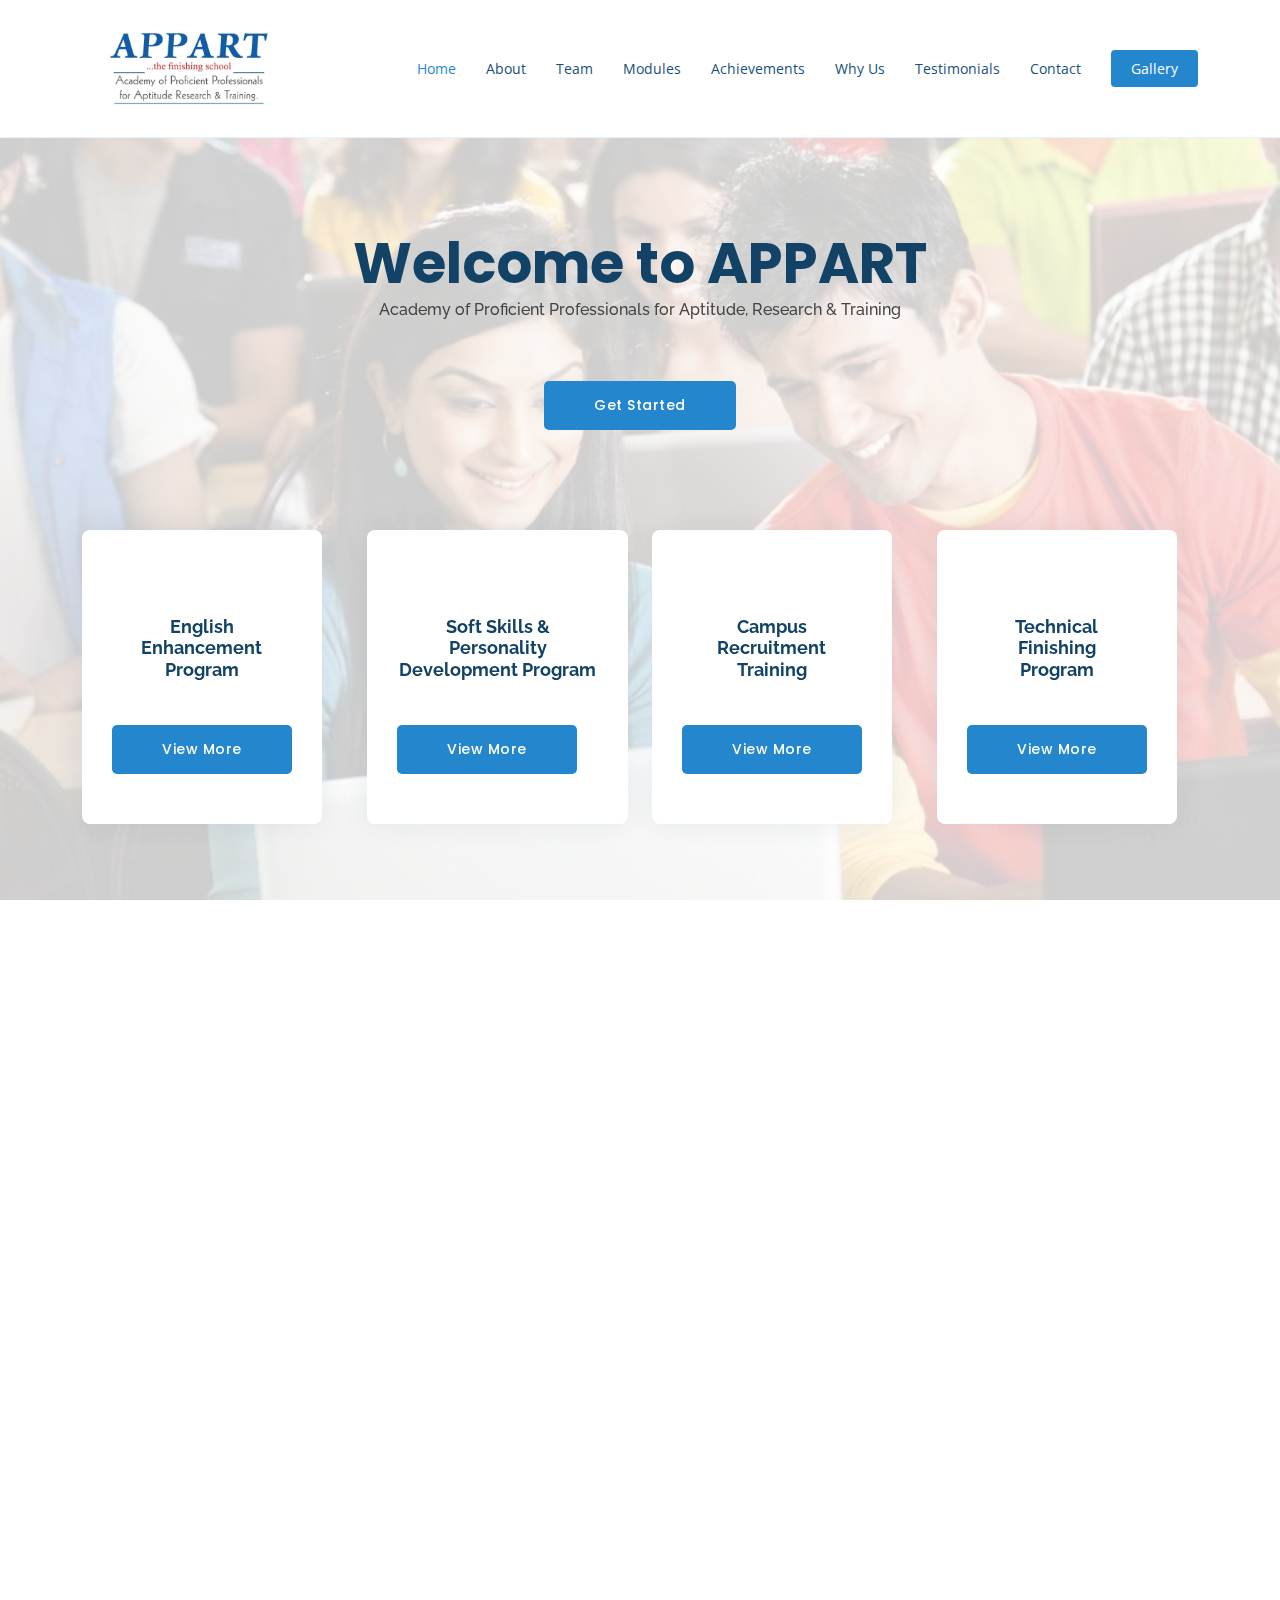
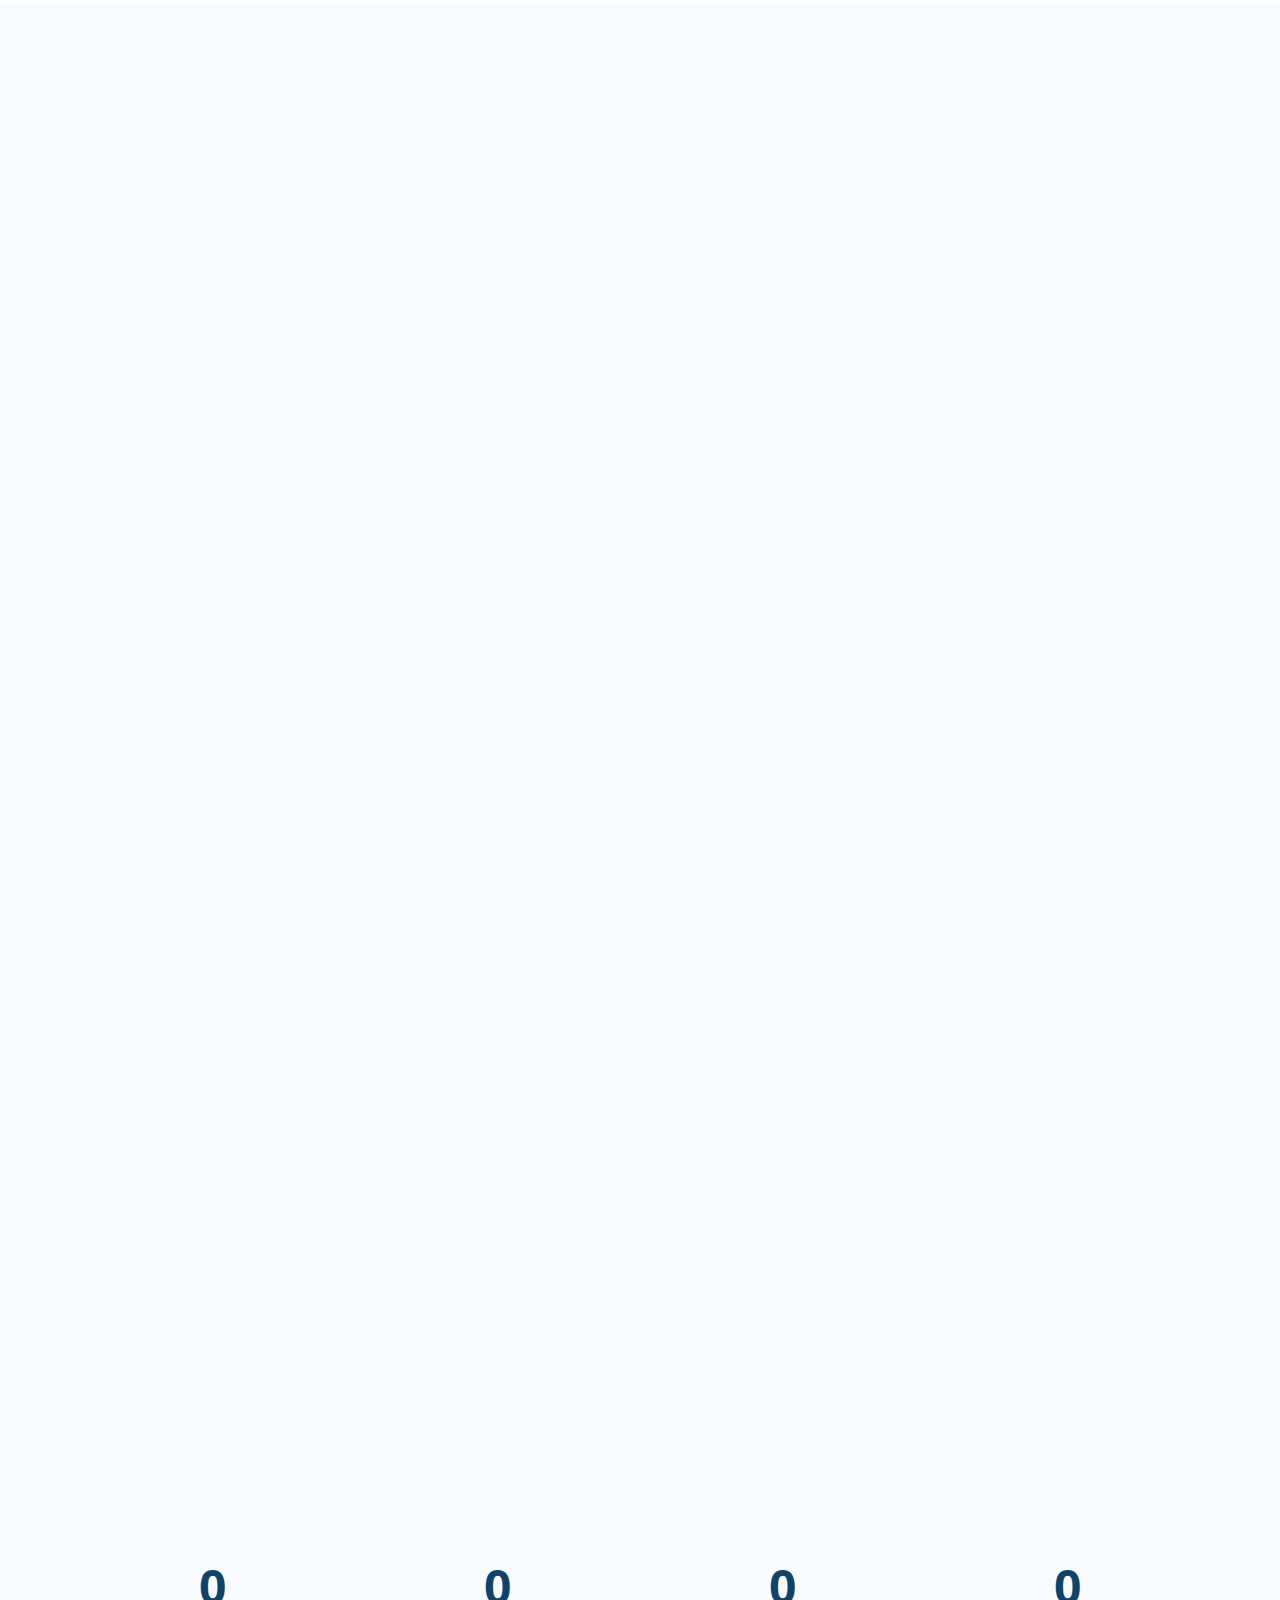
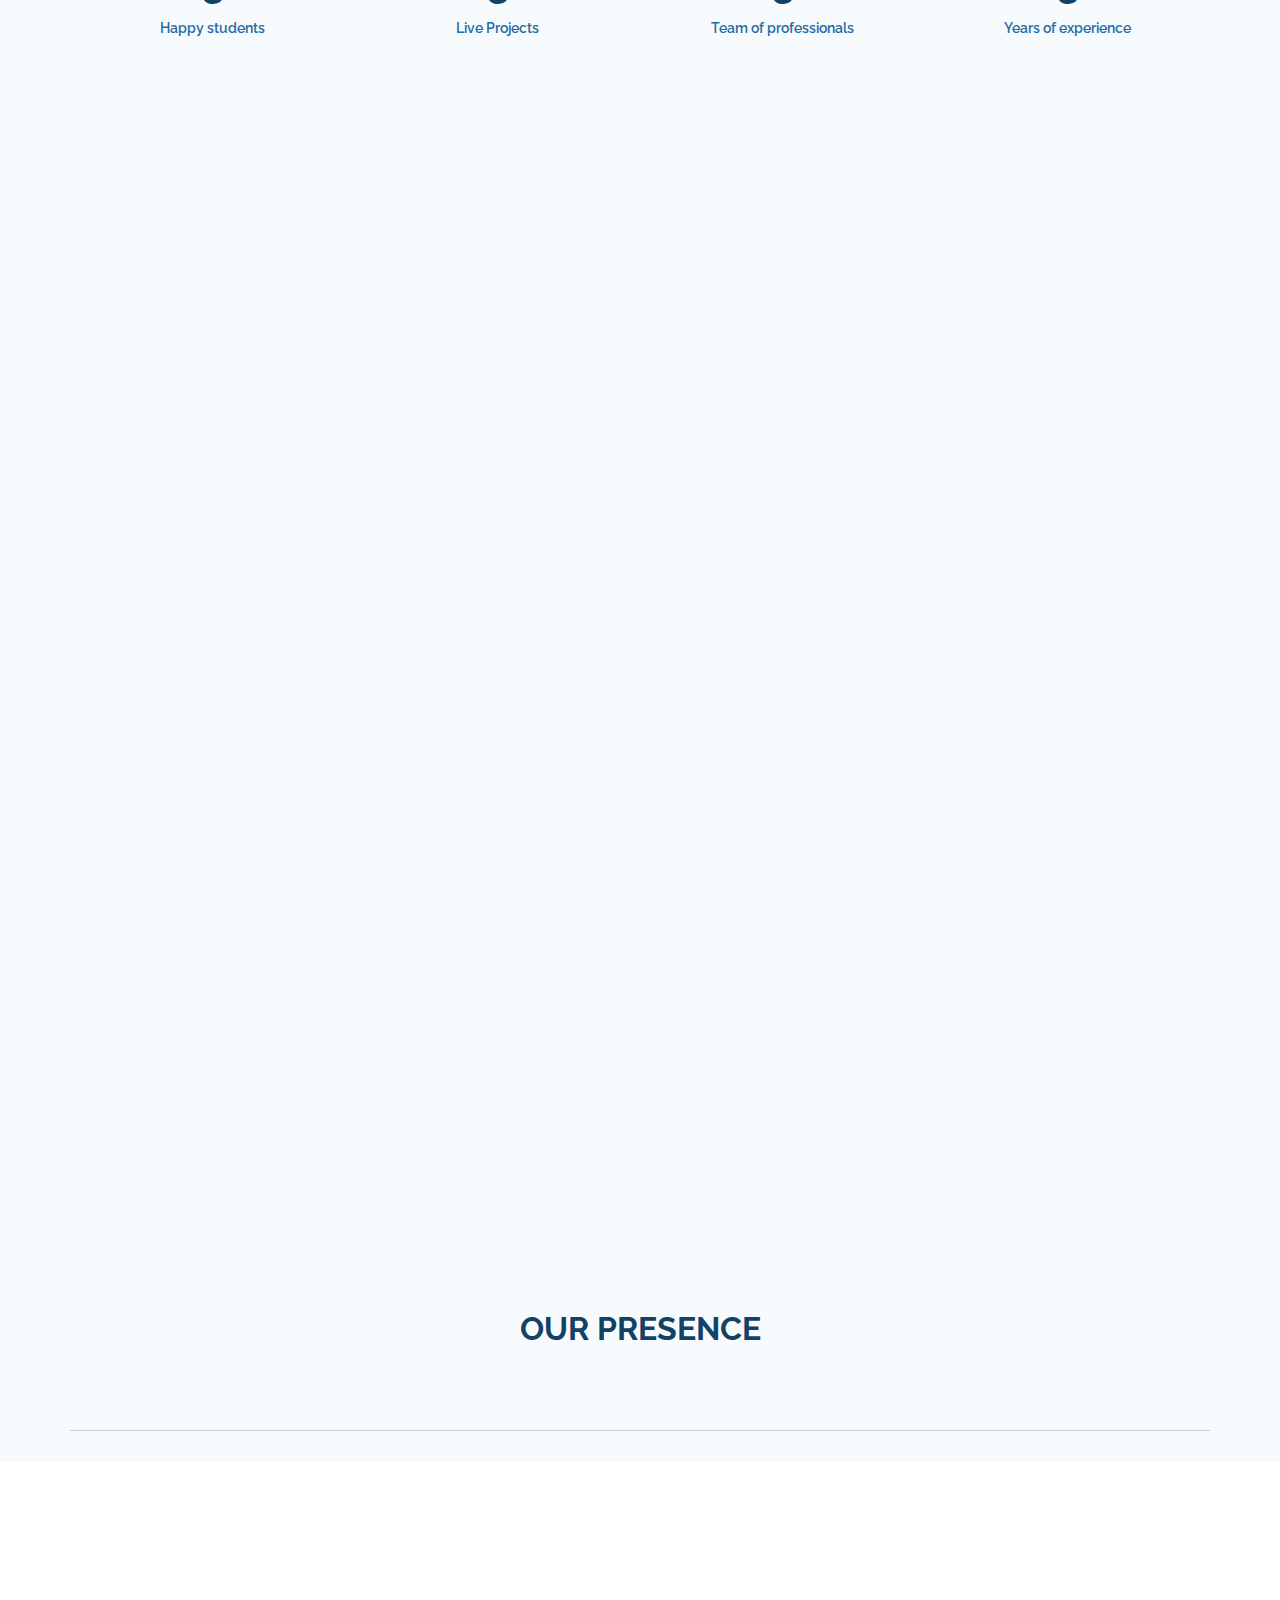
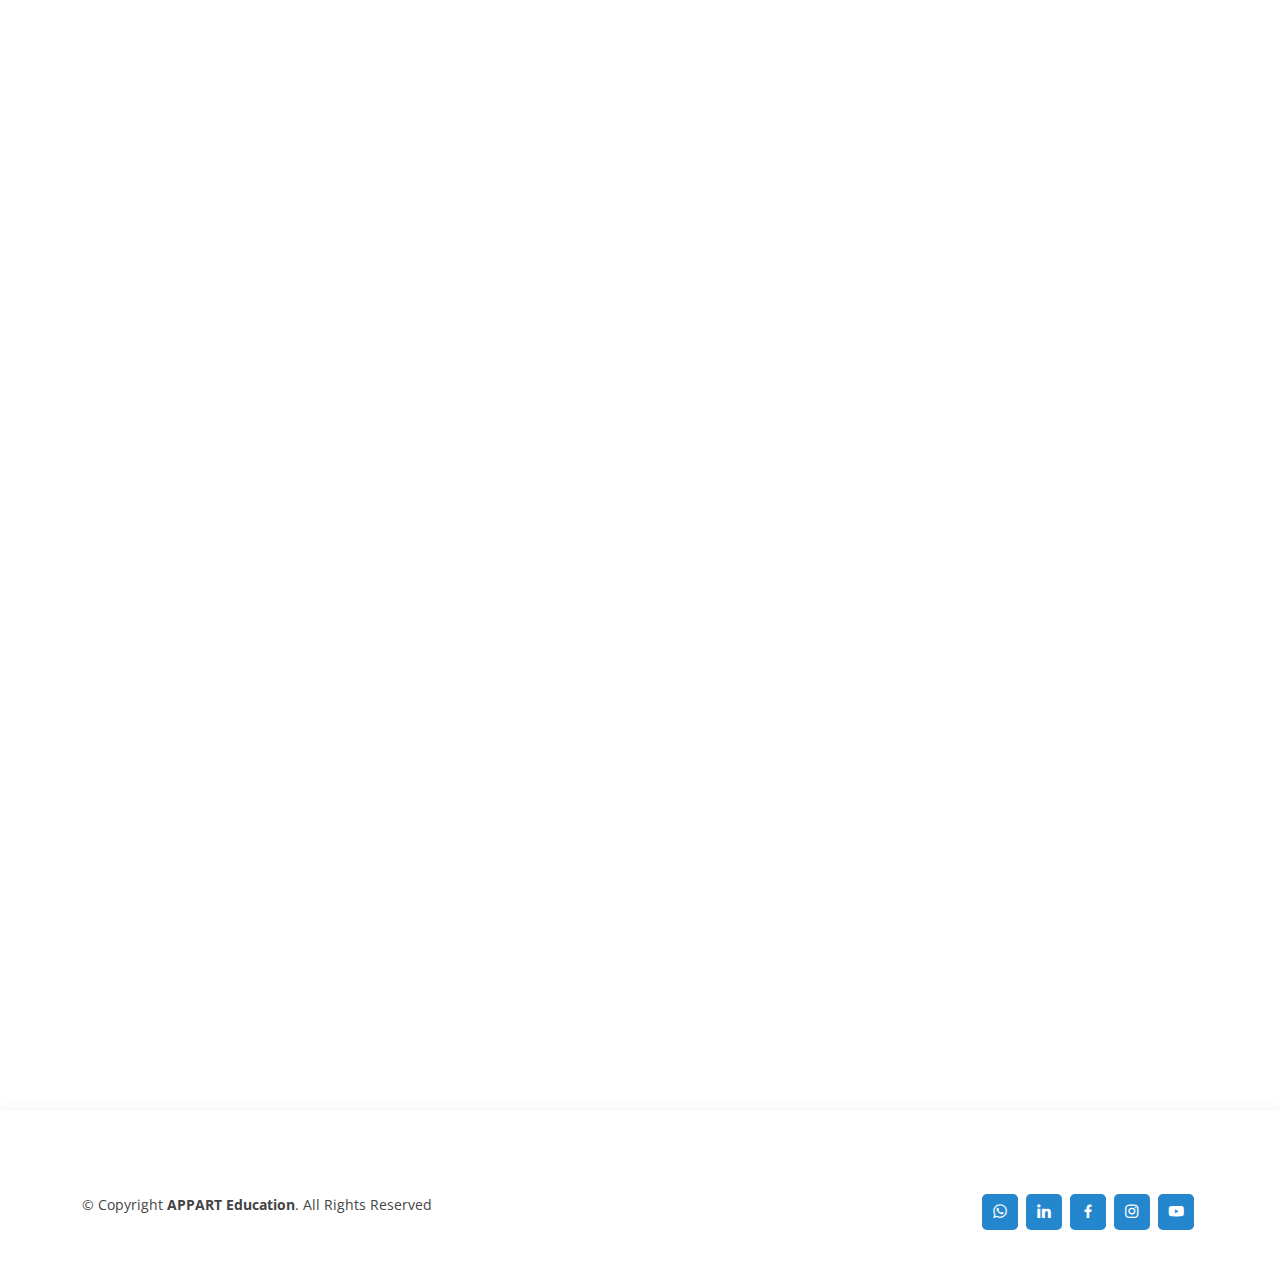
<file: index.html>
<!DOCTYPE html>
<html lang="en">

<head>
  <meta charset="utf-8">
  <meta content="width=device-width, initial-scale=1.0" name="viewport">

  <title>APPART Education</title>
  <meta content="" name="description">
  <meta content="" name="keywords">

  <!-- Favicons -->
  <link href="assets/img/favicon A.png" rel="icon">
  <link href="assets/img/apple-touch-icon.png" rel="apple-touch-icon">

  <!-- Google Fonts -->
  <link href="https://fonts.googleapis.com/css?family=Open+Sans:300,300i,400,400i,600,600i,700,700i|Raleway:300,300i,400,400i,500,500i,600,600i,700,700i|Poppins:300,300i,400,400i,500,500i,600,600i,700,700i" rel="stylesheet">

  <!-- Vendor CSS Files -->
  <link href="assets/vendor/aos/aos.css" rel="stylesheet">
  <link href="assets/vendor/bootstrap/css/bootstrap.min.css" rel="stylesheet">
  <link href="assets/vendor/bootstrap-icons/bootstrap-icons.css" rel="stylesheet">
  <link href="assets/vendor/boxicons/css/boxicons.min.css" rel="stylesheet">
  <link href="assets/vendor/glightbox/css/glightbox.min.css" rel="stylesheet">
  <link href="assets/vendor/remixicon/remixicon.css" rel="stylesheet">
  <link href="assets/vendor/swiper/swiper-bundle.min.css" rel="stylesheet">

  <!-- Template Main CSS File -->
  <link href="assets/css/style.css" rel="stylesheet">
</head>

<body>

  <!-- ======= Header ======= -->
  <header id="header" class="fixed-top">
    <div class="container d-flex align-items-center justify-content-between">

      <a href="#hero"><img src="assets/img/3.jpeg" style="width:70%;"></a>
      <!-- Uncomment below if you prefer to use an image logo -->
      <!-- <a href="index.html" class="logo"><img src="assets/img/logo.png" alt="" class="img-fluid"></a>-->

      <nav id="navbar" class="navbar">
        <ul>
          <li><a class="nav-link scrollto active" href="#hero">Home</a></li>
          <li><a class="nav-link scrollto" href="#about-video">About</a></li>
          <li><a class="nav-link scrollto" href="#team">Team</a></li>
          <li><a class="nav-link scrollto" href="#">Modules</a></li>
          <li><a class="nav-link scrollto" href="result.html">Achievements</a></li>
          <li><a class="nav-link scrollto" href="#services">Why Us</a></li>
          <li><a class="nav-link scrollto" href="#testimonials">Testimonials</a></li>
          <li><a class="nav-link scrollto" href="#contact">Contact</a></li>
          <li><a class="getstarted scrollto" href="gallery.html">Gallery</a></li>
        </ul>
        <i class="bi bi-list mobile-nav-toggle"></i>
      </nav><!-- .navbar -->

    </div>
  </header><!-- End Header -->

  <!-- ======= Hero Section ======= -->
  <section id="hero" class="d-flex align-items-center">
    <div class="container position-relative" data-aos="fade-up" data-aos-delay="100">
      <div class="row justify-content-center">
        <div class="col-xl-7 col-lg-9 text-center">
          <h1><br>Welcome to APPART</h1>
          <h6>Academy of Proficient Professionals for Aptitude, Research & Training</h6><br>
          <a href="#" class="btn-get-started scrollto">Get Started</a>
        </div>
      </div>
      <div class="text-center">
        
      </div>

      <div class="row icon-boxes">
        <div class="col-md-6 col-lg-3 d-flex align-items-stretch mb-5 mb-lg-0" data-aos="zoom-in" data-aos-delay="200">
          <div class="icon-box">
            <div class="icon"><i class=""></i></div>
            <h4 class="title"><a href="course1.html" target="_blank">English<br> Enhancement<br> Program</a></h4>
            <a href="course1.html" target="_blank" class="btn-get-started scrollto">View More</a>
          </div>
        </div>

        <div class="col-md-6 col-lg-3 d-flex align-items-stretch mb-5 mb-lg-0" data-aos="zoom-in" data-aos-delay="300">
          <div class="icon-box">
            <div class="icon"><i class=""></i></div>
            <h4 class="title"><a href="course2.html" target="_blank">Soft Skills & Personality Development Program</a></h4>
            <a href="course2.html" target="_blank" class="btn-get-started scrollto">View More</a>
          </div>
        </div>

        <div class="col-md-6 col-lg-3 d-flex align-items-stretch mb-5 mb-lg-0" data-aos="zoom-in" data-aos-delay="400">
          <div class="icon-box">
            <div class="icon"><i class=""></i></div>
            <h4 class="title"><a href="course3.html" target="_blank">Campus<br> Recruitment<br>Training</a></h4>
            <a href="course3.html" target="_blank" class="btn-get-started scrollto">View More</a>
          </div>
        </div>

        <div class="col-md-6 col-lg-3 d-flex align-items-stretch mb-5 mb-lg-0" data-aos="zoom-in" data-aos-delay="500">
          <div class="icon-box">
            <div class="icon"><i class=""></i></div>
            <h4 class="title"><a href="course4.html" target="_blank">Technical<br> Finishing<br>Program</a></h4>
            <a href="course4.html" target="_blank" class="btn-get-started scrollto">View More</a>
          </div>
        </div>

      </div>
    </div>
  </section><!-- End Hero -->

  <main id="main">

    
    <!-- ======= About Video Section ======= -->
    <section id="about-video" class="about-video">
      <div class="container" data-aos="fade-up">

        <div class="row">

          <div class="col-lg-6 video-box align-self-baseline" data-aos="fade-right" data-aos-delay="100">
            <img src="assets/img/1.jpeg" class="img-fluid">
            <a href="https://youtu.be/Ohpjd7ffrM8" class="glightbox play-btn mb-4" data-vbtype="video" data-autoplay="true"></a>
          </div>

          <div class="col-lg-6 pt-3 pt-lg-0 content" data-aos="fade-left" data-aos-delay="100">
            <h3>About Us</h3>
            <p>
              <font color="red"><b>Building Character & Confidence in Young Generations</b></font><br><br>
              APPART – Academy of Proficient Professionals for Aptitude, Research & Training, an organization in the field of Aptitude, Technical and Behavioral Training which 
              has created an example of success in the training field. It was instituted on 22nd Feb. 2009 in Pune with a unique structure of creating employable workforce from 
              Graduation & Post Graduation Institutes.<br><br>
              After 13+ years of hands-on experience in the training industry and having trained 60ooo+ students in more than 30+ colleges in Pune and across Maharashtra, 
              we have ventured into this enterprise based on students’ requirements and contemporary needs pertaining to the enrichment of their employability skills.<br><br>
              Campus Wisdom is a module with a holistic approach symbolizing character and integrity in precision with a delivery that synchronizes the rare blend of success and 
              retention. It is a long term program which will be integrated with students’ regular academics and emphasize on training students right from the onset of their 
              college days till the final step towards their professional career.<br>
            </p>
            <a href="about.html" target="_blank" class="btn-learn-more">Read More</a>
          </div>
        </div>

      </div>
    </section><!-- End About Video Section -->

    <!-- ======= Team Section ======= -->
    <section id="team" class="team section-bg">
      <div class="container" data-aos="fade-up">

        <div class="section-title">
          <h2>APPART Family</h2>
          <p>APPART is managed by a team of young and highly qualified individuals. The top management team of APPART is made of dedicated individuals with proven credentials - academic as well as professional.
 
            We recognize that the people working with us are the most important assets that we have, we will strive to create an environment that attracts, nurtures and develops the best talent in the industry. Our team members share the same missionary zeal that made us so successful in our previous phase.
             
            <BR>The APPART family members are ready to learn new skills and pick up new practices that can add value to our students.
            </p>
        </div>
        <section id="about-video" class="about-video">
          <div class="container" data-aos="fade-up">
    
            <div class="row">
    
              <div class="col-lg-6 video-box align-self-baseline" data-aos="fade-right" data-aos-delay="100">
                <img src="assets/img/team/vivek.jpg" class="img-fluid">
              </div>
              
              <div class="col-lg-6 pt-3 pt-lg-0 content" data-aos="fade-left" data-aos-delay="100">
                <h3>Founder's Desk</h3>
                <p>
                  Dear Friends,<br><br>

                  “I believe that everyone has the ability to evolve into the dynamic person they have within themselves through confidence, dedication, and practice”.<br><br>

                  It is with immense pleasure that I, with an excellent team driven with the same zest, have started an academy that aims to assist young individuals to become 
                  employable & achieve their dream of being successful.<br>

                  We are glad to cater to the needs of students at this time of exceptionally positive growth and maximum opportunities where we can be the conduit between institutions 
                  & corporate.<br>

                  After brainstorming with industrial experts from the leading corporate, we identified the unstructured segment of training. And therefore, with our rich experience 
                  and meticulous planning and rigorous research process, we have designed our training modules according to the contemporary needs that endeavor to transform an 
                  eligible student to a competent professional.<br>

                  Our modules cover a multiple of areas starting with basic communication skills to technical Skills essential in modern day job requirements. The program is designed 
                  to be interactive, experiential and is oriented towards development of skills, necessary for success in the globalized workplace.<br>

                  All the best for your bright future.<br>

                  Vivek Malhotra <br>
                  Founder | Managing Director | Chief Mentor
                </p>
              </div>
            </div>
    
          </div>
        </section>
        <h2>Advisory Board</h2>
        <div class="row">

          <div class="col-lg-3 col-md-6 d-flex align-items-stretch" data-aos="fade-up" data-aos-delay="100">
            <div class="member">
              <div class="member-img">
                <img src="assets/img/team/sumitjoshi.jpg" class="img-fluid" alt="">
                <div class="social">
                  <a href="https://www.linkedin.com/in/sumit-joshi-27671492/" target="_blank"><i class="bi bi-linkedin"></i></a>
                </div>
              </div>
              <div class="member-info">
                <h4>Sumit Joshi</h4>
                <span>Director academics</span>
              </div>
            </div>
          </div>

          <div class="col-lg-3 col-md-6 d-flex align-items-stretch" data-aos="fade-up" data-aos-delay="300">
            <div class="member">
              <div class="member-img">
                <img src="assets/img/team/gayatri.jpg" class="img-fluid" alt="">
                <div class="social">
                  <a href="https://www.linkedin.com/in/gayathri-shankar-82457357" target="_blank"><i class="bi bi-linkedin"></i></a>
                </div>
              </div>
              <div class="member-info">
                <h4>Gayathri Shankar</h4>
                <span>Verbal Expert</span>
              </div>
            </div>
          </div>
          <div class="col-lg-3 col-md-6 d-flex align-items-stretch" data-aos="fade-up" data-aos-delay="200">
            <div class="member">
              <div class="member-img">
                <img src="assets/img/team/anu.jpg" class="img-fluid" alt="">
                <div class="social">
                  <a href="https://www.linkedin.com/in/annu-singh-0a235835" target="_blank"><i class="bi bi-linkedin"></i></a>
                </div>
              </div>
              <div class="member-info">
                <h4>Anupam Singh</h4>
                <span>Softskill Expert</span>
              </div>
            </div>
          </div>

          <div class="col-lg-3 col-md-6 d-flex align-items-stretch" data-aos="fade-up" data-aos-delay="200">
            <div class="member">
              <div class="member-img">
                <img src="assets/img/team/jay.jpg" class="img-fluid">
                <div class="social">
                  <a href="https://www.linkedin.com/in/consultantjay" target="_blank"><i class="bi bi-linkedin"></i></a>
                </div>
              </div>
              <div class="member-info">
                <h4>Jayvant Desale</h4>
                <span>Technical Expert</span>
              </div>
            </div>
          </div>
              
        </div>

      </div>
      
    </section>
    <!-- End Team Section -->


    <!-- ======= Counts Section ======= -->
    <section id="counts" class="counts section-bg">
      <div class="container">

        <div class="row justify-content-end">

          <div class="col-lg-3 col-md-5 col-6 d-md-flex align-items-md-stretch">
            <div class="count-box">
              <span data-purecounter-start="0" data-purecounter-end="60000" data-purecounter-duration="2" class="purecounter"></span>
              <p>Happy students</p>
            </div>
          </div>

          <div class="col-lg-3 col-md-5 col-6 d-md-flex align-items-md-stretch">
            <div class="count-box">
              <span data-purecounter-start="0" data-purecounter-end="30" data-purecounter-duration="2" class="purecounter"></span>
              <p>Live Projects</p>
            </div>
          </div>

          <div class="col-lg-3 col-md-5 col-6 d-md-flex align-items-md-stretch">
            <div class="count-box">
              <span data-purecounter-start="0" data-purecounter-end="30" data-purecounter-duration="2" class="purecounter"></span>
              <p>Team of professionals</p>
            </div>
          </div>

          <div class="col-lg-3 col-md-5 col-6 d-md-flex align-items-md-stretch">
            <div class="count-box">
              <span data-purecounter-start="0" data-purecounter-end="13" data-purecounter-duration="2" class="purecounter"></span>
              <p>Years of experience</p>
            </div>
          </div>

        </div>

      </div>
    </section><!-- End Counts Section -->

<!-- ======= Services Section ======= -->
<section id="services" class="services section-bg">
  <div class="container" data-aos="fade-up">

    <div class="section-title">
      <h2>Training Methodology</h2>
      <p>Identifying the contemporary requirement in the booming Industrial Sector and with an aim to bridge the gap between students and the corporate requirement, 
        we have designed a training module with an amalgamation of precisely prepared content and well-structured training delivery. Our training modules are placed in 
        alignment with the requirement focusing on aspects like- Quantitative Aptitude, Logical Reasoning, Verbal Ability and Communication Skills that are required to 
        successfully undergo the selection process of major Companies. </p>
    </div>

    <div class="row">
      <div class="col-lg-4 col-md-6 d-flex align-items-stretch" data-aos="zoom-in" data-aos-delay="100">
        <div class="icon-box iconbox-blue">
          <div class="icon">
            <svg width="100" height="100" viewBox="0 0 600 600" xmlns="http://www.w3.org/2000/svg">
              <path stroke="none" stroke-width="0" fill="#f5f5f5" d="M300,521.0016835830174C376.1290562159157,517.8887921683347,466.0731472004068,529.7835943286574,510.70327084640275,468.03025145048787C554.3714126377745,407.6079735673963,508.03601936045806,328.9844924480964,491.2728898941984,256.3432110539036C474.5976632858925,184.082847569629,479.9380746630129,96.60480741107993,416.23090153303,58.64404602377083C348.86323505073057,18.502131276798302,261.93793281208167,40.57373210992963,193.5410806939664,78.93577620505333C130.42746243093433,114.334589627462,98.30271207620316,179.96522072025542,76.75703585869454,249.04625023123273C51.97151888228291,328.5150500222984,13.704378332031375,421.85034740162234,66.52175969318436,486.19268352777647C119.04800174914682,550.1803526380478,217.28368757567262,524.383925680826,300,521.0016835830174"></path>
            </svg>
            <i class="bx bxl-dribbble"></i>
          </div>
          <h4><a href="services.html" target="_blank">Monitoring and Assessments</a></h4>
          <p>Training followed by assessments of students throughout the year to evaluate the progress and performance of students.
            </p>
        </div>
      </div>

      <div class="col-lg-4 col-md-6 d-flex align-items-stretch mt-4 mt-md-0" data-aos="zoom-in" data-aos-delay="200">
        <div class="icon-box iconbox-orange ">
          <div class="icon">
            <svg width="100" height="100" viewBox="0 0 600 600" xmlns="http://www.w3.org/2000/svg">
              <path stroke="none" stroke-width="0" fill="#f5f5f5" d="M300,582.0697525312426C382.5290701553225,586.8405444964366,449.9789794690241,525.3245884688669,502.5850820975895,461.55621195738473C556.606425686781,396.0723002908107,615.8543463187945,314.28637112970534,586.6730223649479,234.56875336149918C558.9533121215079,158.8439757836574,454.9685369536778,164.00468322053177,381.49747125262974,130.76875717737553C312.15926192815925,99.40240125094834,248.97055460311594,18.661163978235184,179.8680185752513,50.54337015887873C110.5421016452524,82.52863877960104,119.82277516462835,180.83849132639028,109.12597500060166,256.43424936330496C100.08760227029461,320.3096726198365,92.17705696193138,384.0621239912766,124.79988738764834,439.7174275375508C164.83382741302287,508.01625554203684,220.96474134820875,577.5009287672846,300,582.0697525312426"></path>
            </svg>
            <i class="bx bx-file"></i>
          </div>
          <h4><a href="services.html" target="_blank">Content  &  Study Material</a> </h4>
          <p>A well formulated content which is upgraded every year with rigorous research as per Industry Specification.</p>
        </div>
      </div>

      <div class="col-lg-4 col-md-6 d-flex align-items-stretch mt-4 mt-lg-0" data-aos="zoom-in" data-aos-delay="300">
        <div class="icon-box iconbox-pink">
          <div class="icon">
            <svg width="100" height="100" viewBox="0 0 600 600" xmlns="http://www.w3.org/2000/svg">
              <path stroke="none" stroke-width="0" fill="#f5f5f5" d="M300,541.5067337569781C382.14930387511276,545.0595476570109,479.8736841581634,548.3450877840088,526.4010558755058,480.5488172755941C571.5218469581645,414.80211281144784,517.5187510058486,332.0715597781072,496.52539010469104,255.14436215662573C477.37192572678356,184.95920475031193,473.57363656557914,105.61284051026155,413.0603344069578,65.22779650032875C343.27470386102294,18.654635553484475,251.2091493199835,5.337323636656869,175.0934190732945,40.62881213300186C97.87086631185822,76.43348514350839,51.98124368387456,156.15599469081315,36.44837278890362,239.84606092416172C21.716077023791087,319.22268207091537,43.775223500013084,401.1760424656574,96.891909868211,461.97329694683043C147.22146801428983,519.5804099606455,223.5754009179313,538.201503339737,300,541.5067337569781"></path>
            </svg>
            <i class="bx bx-tachometer"></i>
          </div>
          <h4><a href="services.html" target="_blank">Revision & Doubt Clearing Sessions</a></h4>
          <p>One session in between the training & second at the end of the training that aims to discuss the queries and doubts of the students. </p>
        </div>
      </div>

      <div class="col-lg-4 col-md-6 d-flex align-items-stretch mt-4" data-aos="zoom-in" data-aos-delay="100">
        <div class="icon-box iconbox-yellow">
          <div class="icon">
            <svg width="100" height="100" viewBox="0 0 600 600" xmlns="http://www.w3.org/2000/svg">
              <path stroke="none" stroke-width="0" fill="#f5f5f5" d="M300,503.46388370962813C374.79870501325706,506.71871716319447,464.8034551963731,527.1746412648533,510.4981551193396,467.86667711651364C555.9287308511215,408.9015244558933,512.6030010748507,327.5744911775523,490.211057578863,256.5855673507754C471.097692560561,195.9906835881958,447.69079081568157,138.11976852964426,395.19560036434837,102.3242989838813C329.3053358748298,57.3949838291264,248.02791733380457,8.279543830951368,175.87071277845988,42.242879143198664C103.41431057327972,76.34704239035025,93.79494320519305,170.9812938413882,81.28167332365135,250.07896920659033C70.17666984294237,320.27484674793965,64.84698225790005,396.69656628748305,111.28512138212992,450.4950937839243C156.20124167950087,502.5303643271138,231.32542653798444,500.4755392045468,300,503.46388370962813"></path>
            </svg>
            <i class="bx bx-layer"></i>
          </div>
          <h4><a href="services.html" target="_blank">Mock Test & Paper Solving Methods</a></h4>
          <p>The sectional tests included in the curriculum assists the students in evaluating company papers and apply better approaches to solving the papers.</p>
        </div>
      </div>

      <div class="col-lg-4 col-md-6 d-flex align-items-stretch mt-4" data-aos="zoom-in" data-aos-delay="200">
        <div class="icon-box iconbox-red">
          <div class="icon">
            <svg width="100" height="100" viewBox="0 0 600 600" xmlns="http://www.w3.org/2000/svg">
              <path stroke="none" stroke-width="0" fill="#f5f5f5" d="M300,532.3542879108572C369.38199826031484,532.3153073249985,429.10787420159085,491.63046689027357,474.5244479745417,439.17860296908856C522.8885846962883,383.3225815378663,569.1668002868075,314.3205725914397,550.7432151929288,242.7694973846089C532.6665558377875,172.5657663291529,456.2379748765914,142.6223662098291,390.3689995646985,112.34683881706744C326.66090330228417,83.06452184765237,258.84405631176094,53.51806209861945,193.32584062364296,78.48882559362697C121.61183558270385,105.82097193414197,62.805066853699245,167.19869350419734,48.57481801355237,242.6138429142374C34.843463184063346,315.3850353017275,76.69343916112496,383.4422959591041,125.22947124332185,439.3748458443577C170.7312796277747,491.8107796887764,230.57421082200815,532.3932930995766,300,532.3542879108572"></path>
            </svg>
            <i class="bx bx-slideshow"></i>
          </div>
          <h4><a href="services.html" target="_blank">Company Specific Mock Tests</a></h4>
          <p>We provide 10 Mock Company Specific tests. This helps the student to understand the paper patterns of different companies and, in turn, prepare them for respective companies.</p>
        </div>
      </div>

      <div class="col-lg-4 col-md-6 d-flex align-items-stretch mt-4" data-aos="zoom-in" data-aos-delay="300">
        <div class="icon-box iconbox-teal">
          <div class="icon">
            <svg width="100" height="100" viewBox="0 0 600 600" xmlns="http://www.w3.org/2000/svg">
              <path stroke="none" stroke-width="0" fill="#f5f5f5" d="M300,566.797414625762C385.7384707136149,576.1784315230908,478.7894351017131,552.8928747891023,531.9192734346935,484.94944893311C584.6109503024035,417.5663521118492,582.489472248146,322.67544863468447,553.9536738515405,242.03673114598146C529.1557734026468,171.96086150256528,465.24506316201064,127.66468636344209,395.9583748389544,100.7403814666027C334.2173773831606,76.7482773500951,269.4350130405921,84.62216499799875,207.1952322260088,107.2889140133804C132.92018162631612,134.33871894543012,41.79353780512637,160.00259165414826,22.644507872594943,236.69541883565114C3.319112789854554,314.0945973066697,72.72355303640163,379.243833228382,124.04198916343866,440.3218312028393C172.9286146004772,498.5055451809895,224.45579914871206,558.5317968840102,300,566.797414625762"></path>
            </svg>
            <i class="bx bx-arch"></i>
          </div>
          <h4><a href="services.html" target="_blank">Company Specific Workshop </a></h4>
          <p>Contains Company Specific Test Papers (Very similar to the actual placement papers) and GD & PI tips prepared after research of previous years’ papers and APPART’s Alumni. </p>
        </div>
      </div>

    </div>

  </div>
</section><!-- End Sevices Section -->


    <!-- ======= Clients Section ======= -->
    <section id="clients" class="clients section-bg">
      <div class="container">

        <div class="row">
          <div class="section-title">
            <h2>Our Presence</h2>
          </div>

          <div class="col-lg-2 col-md-4 col-6 d-flex align-items-center justify-content-center" data-aos="zoom-in">
            <h5>Maharashtra</h5>
          </div>

          <div class="col-lg-2 col-md-4 col-6 d-flex align-items-center justify-content-center" data-aos="zoom-in">
            <h5>Delhi/NCR</h5>
          </div>

          <div class="col-lg-2 col-md-4 col-6 d-flex align-items-center justify-content-center" data-aos="zoom-in">
            <h5>Chhattisgharh</h5>
          </div>

          <div class="col-lg-2 col-md-4 col-6 d-flex align-items-center justify-content-center" data-aos="zoom-in">
            <h5>Madhya Pradesh</h5>
          </div>

          <div class="col-lg-2 col-md-4 col-6 d-flex align-items-center justify-content-center" data-aos="zoom-in">
            <h5>Uttar Pradesh</h5>
          </div>

          <div class="col-lg-2 col-md-4 col-6 d-flex align-items-center justify-content-center" data-aos="zoom-in">
            <h5>West Bengal</h5>
          </div>
          <hr>

        </div>

      </div>
    </section>
    <!-- End Clients Section -->

    
    <!-- ======= Testimonials Section ======= -->
    <section id="testimonials" class="testimonials">
      <div class="container" data-aos="fade-up">

        <div class="section-title">
          <h2>Testimonials</h2>
        </div>

        <div class="testimonials-slider swiper" data-aos="fade-up" data-aos-delay="100">
          <div class="swiper-wrapper">

            <div class="swiper-slide">
              <div class="testimonial-item">
                <p>
                  <i class="bx bxs-quote-alt-left quote-icon-left"></i>
                  I got placed in ACG, a worldwide core mechanical company with a very good starting package. Thanks for teaching me. It helped me a lot.
                  <i class="bx bxs-quote-alt-right quote-icon-right"></i>
                </p>
                <h3>Rohit Sapkal</h3>
                <h4>MITCOE, Pune</h4>
              </div>
            </div><!-- End testimonial item -->

            <div class="swiper-slide">
              <div class="testimonial-item">
                <p>
                  <i class="bx bxs-quote-alt-left quote-icon-left"></i>
                  The sessions were very interesting. It helped us a lot in improving our vocabulary and our knowledge.
                  <i class="bx bxs-quote-alt-right quote-icon-right"></i>
                </p>
                <h3>Yashee Loyalka</h3>
                <h4>Bharati Vidyapeeth, Pune</h4>
              </div>
            </div><!-- End testimonial item -->

            <div class="swiper-slide">
              <div class="testimonial-item">
                <p>
                  <i class="bx bxs-quote-alt-left quote-icon-left"></i>
                  Sessions held by faculties of APPART were good and those were helpful in preparing for our Apti, GD & PI. Thankful to APPART for their  efforts towards our betterment. 
                  <i class="bx bxs-quote-alt-right quote-icon-right"></i>
                </p>
                <h3>Akanksha Rawatale</h3>
                <h4>D.Y Patil Pimpri, Pune</h4>
              </div>
            </div><!-- End testimonial item -->

            <div class="swiper-slide">
              <div class="testimonial-item">
                <p>
                  <i class="bx bxs-quote-alt-left quote-icon-left"></i>
                  Thanks a lot, APART, for your guidance. Got placed in Synechron! Couldn’t have done it without you! 
                  <i class="bx bxs-quote-alt-right quote-icon-right"></i>
                </p>
                <h3>Harshavardhan Gadgil</h3>
                <h4>University of Pune</h4>
              </div>
            </div><!-- End testimonial item -->

            <div class="swiper-slide">
              <div class="testimonial-item">
                <p>
                  <i class="bx bxs-quote-alt-left quote-icon-left"></i>
                  .  Heartly thanx to APART team who guided me for placement and I got placed in "Synechron"
                  <i class="bx bxs-quote-alt-right quote-icon-right"></i>
                </p>
                <h3>Yashpal Singh Rajput</h3>
                <h4>D.Y PATIL College of engg and technology.</h4>
              </div>
            </div><!-- End testimonial item -->

            <div class="swiper-slide">
              <div class="testimonial-item">
                <p>
                  <i class="bx bxs-quote-alt-left quote-icon-left"></i>
                  Thanks to the entire APART team for their fruitful guidance and exposure from the core of my heart. It has indeed helped me and my friends, thank you so much! 
                  <i class="bx bxs-quote-alt-right quote-icon-right"></i>
                </p>
                <h3>Apurva ojha</h3>
                <h4>skncoe, Vadagon.</h4>
              </div>
            </div><!-- End testimonial item -->

            <div class="swiper-slide">
              <div class="testimonial-item">
                <p>
                  <i class="bx bxs-quote-alt-left quote-icon-left"></i>
                  Thank you very much APART for supporting and motivating me. I thank APART for helping us all. Last but not the least I thank you Imtiyaj sir, without you this would not have been possible. Finally got placed in cognizant. Thanks.
                  <i class="bx bxs-quote-alt-right quote-icon-right"></i>
                </p>
                <h3>Kshitij Dasture</h3>
                <h4>SIT, Lonavla.</h4>
              </div>
            </div><!-- End testimonial item -->

            <div class="swiper-slide">
              <div class="testimonial-item">
                <p>
                  <i class="bx bxs-quote-alt-left quote-icon-left"></i>
                  It was very nice experience with APART. All the faculty members are very enthusiastic and encouraging.
                  <i class="bx bxs-quote-alt-right quote-icon-right"></i>
                </p>
                <h3>Onkar Musmade</h3>
                <h4>SRES COE, Kopargaon.</h4>
              </div>
            </div><!-- End testimonial item -->

            <div class="swiper-slide">
              <div class="testimonial-item">
                <p>
                  <i class="bx bxs-quote-alt-left quote-icon-left"></i>
                  Thank you so much for giving us such a nice training of aptitude test and English language in our college, SRES COE, Kopargaon. Special thanks to Anupama Singh, Nachiket and Sandy Khedkar. 
                  <i class="bx bxs-quote-alt-right quote-icon-right"></i>
                </p>
                <h3>Deepak G Kharat</h3>
                <h4>SRES COE, Kopargaon</h4>
              </div>
            </div><!-- End testimonial item -->

            <div class="swiper-slide">
              <div class="testimonial-item">
                <p>
                  <i class="bx bxs-quote-alt-left quote-icon-left"></i>
                  Very nice experience with APART!! You all are doing such a fabulous job. So thanks to all of you.
                  <i class="bx bxs-quote-alt-right quote-icon-right"></i>
                </p>
                <h3>Dipalee Tawale</h3>
                <h4>SRESCOE, Kopargaon.</h4>
              </div>
            </div><!-- End testimonial item -->

          </div>
          <div class="swiper-pagination"></div>
        </div>

      </div>
    </section><!-- End Testimonials Section -->

    <!-- ======= Contact Section ======= -->
    <section id="contact" class="contact">
      <div class="container" data-aos="fade-up">

        <div class="section-title">
          <h2>Contact</h2>
        </div>

        <!--<div>
          <iframe style="border:0; width: 100%; height: 270px;" src="https://www.google.com/maps?q=bavdhan&sxsrf=AJOqlzXbNiN6XOPtJaGW4px156CLUY_4Gg:1673950092040&uact=5&gs_lcp=[base64]&um=1&ie=UTF-8&sa=X&ved=2ahUKEwi9zLKJrs78AhWYwjgGHdGEAUoQ_AUoAXoECAEQAw" frameborder="0" allowfullscreen></iframe>
        </div>-->

        <div class="row mt-5">

          <div class="col-lg-4">
            <div class="info">
              <div class="address">
                <i class="bi bi-geo-alt"></i>
                <h4>Location:</h4>
                <p>Bvdhan, Pune, Maharashtra</p>
              </div>

              <div class="email">
                <i class="bi bi-envelope"></i>
                <h4>Email:</h4>
                <p>info@apparteducation.com</p>
              </div>

              <div class="phone">
                <i class="bi bi-phone"></i>
                <h4>Call:</h4>
                <p>+91 9923840850</p>
              </div>

            </div>

          </div>

          <div class="col-lg-8 mt-5 mt-lg-0">

            <form action="forms/contact.php" method="post" role="form" class="php-email-form">
              <div class="row gy-2 gx-md-3">
                <div class="col-md-6 form-group">
                  <input type="text" name="name" class="form-control" id="name" placeholder="Your Name" required>
                </div>
                <div class="col-md-6 form-group">
                  <input type="email" class="form-control" name="email" id="email" placeholder="Your Email" required>
                </div>
                <div class="form-group col-12">
                  <input type="text" class="form-control" name="subject" id="subject" placeholder="Subject" required>
                </div>
                <div class="form-group col-12">
                  <textarea class="form-control" name="message" rows="5" placeholder="Message" required></textarea>
                </div>
                <div class="my-3 col-12">
                  <div class="loading">Loading</div>
                  <div class="error-message"></div>
                  <div class="sent-message">Your message has been sent. Thank you!</div>
                </div>
                <div class="text-center col-12"><button type="submit">Send Message</button></div>
              </div>
            </form>

          </div>

        </div>

      </div>
    </section><!-- End Contact Section -->

  </main><!-- End #main -->

  <!-- ======= Footer ======= -->
  <footer id="footer">

    <div class="footer-top">
      <div class="container">
        <div class="row">

          

    <div class="container d-md-flex py-4">

      <div class="me-md-auto text-center text-md-start">
        <div class="copyright">
          &copy; Copyright <strong><span>APPART Education</span></strong>. All Rights Reserved
        </div>
        <div class="credits">
          <!-- All the links in the footer should remain intact. -->
          <!-- You can delete the links only if you purchased the pro version. -->
          <!-- Licensing information: https://bootstrapmade.com/license/ -->
          <!-- Purchase the pro version with working PHP/AJAX contact form: https://bootstrapmade.com/onepage-multipurpose-bootstrap-template/ -->
        </div>
      </div>
      <div class="social-links text-center text-md-right pt-3 pt-md-0">
        <a href="https://wa.me/919923840850" target="_blank" class="linkedin"><i class="bx bxl-whatsapp"></i></a>
        <a href="https://www.linkedin.com/in/apparteducation/" target="_blank" class="linkedin"><i class="bx bxl-linkedin"></i></a>
        <a href="https://www.facebook.com/Charioteer.Foundation" target="_blank" class="facebook"><i class="bx bxl-facebook"></i></a>
        <a href="https://www.instagram.com/apparteducation/" target="_blank" class="instagram"><i class="bx bxl-instagram"></i></a>
        <a href="https://www.youtube.com/@apparteducation" target="_blank" class="twitter"><i class="bx bxl-youtube"></i></a>
        
      </div>
    </div>
  </footer><!-- End Footer -->

  <div id="preloader"></div>
  <a href="#" class="back-to-top d-flex align-items-center justify-content-center"><i class="bi bi-arrow-up-short"></i></a>

  <!-- Vendor JS Files -->
  <script src="assets/vendor/purecounter/purecounter_vanilla.js"></script>
  <script src="assets/vendor/aos/aos.js"></script>
  <script src="assets/vendor/bootstrap/js/bootstrap.bundle.min.js"></script>
  <script src="assets/vendor/glightbox/js/glightbox.min.js"></script>
  <script src="assets/vendor/isotope-layout/isotope.pkgd.min.js"></script>
  <script src="assets/vendor/swiper/swiper-bundle.min.js"></script>
  <script src="assets/vendor/php-email-form/validate.js"></script>

  <!-- Template Main JS File -->
  <script src="assets/js/main.js"></script>

</body>

</html>
</file>
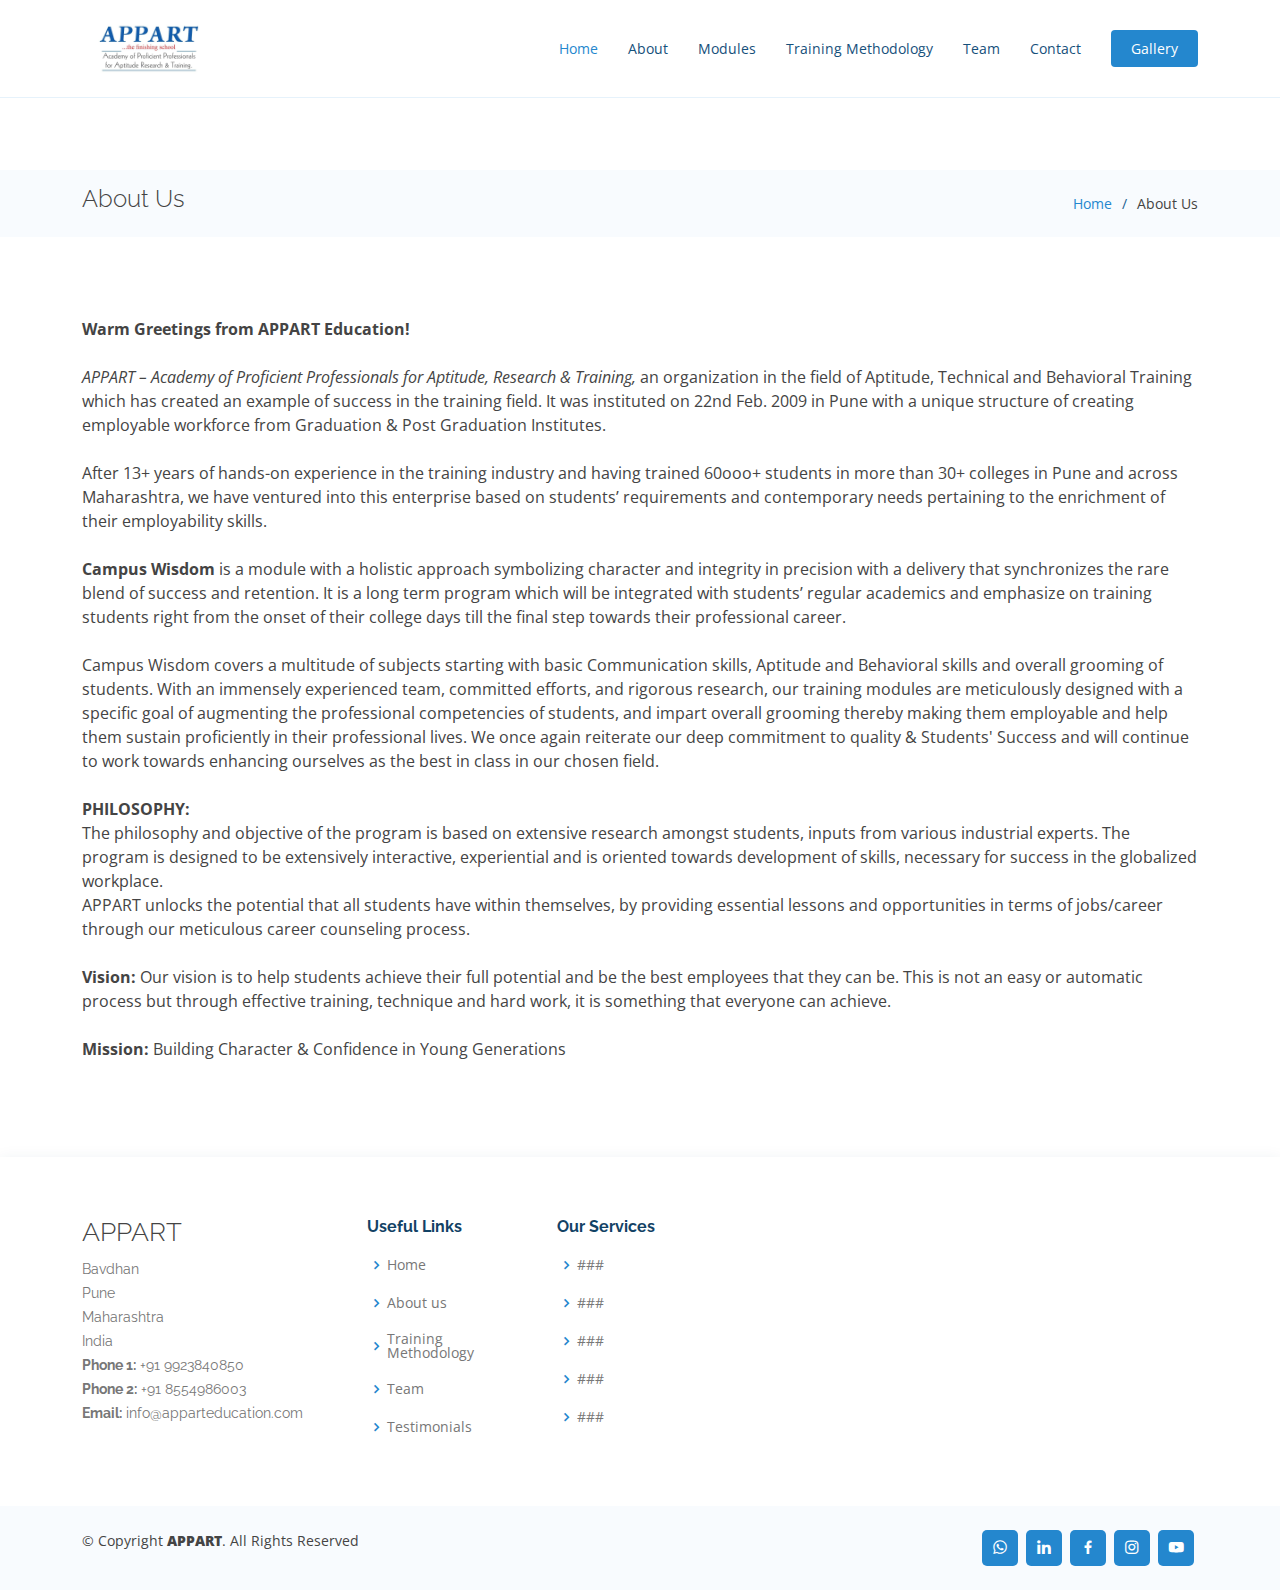
<file: about.html>
<!DOCTYPE html>
<html lang="en">

<head>
  <meta charset="utf-8">
  <meta content="width=device-width, initial-scale=1.0" name="viewport">

  <title>APPART Edu - Pune</title>
  <meta content="" name="description">
  <meta content="" name="keywords">

  <!-- Favicons -->
  <link href="assets/img/favicon A.png" rel="icon">
  <link href="assets/img/apple-touch-icon.png" rel="apple-touch-icon">

  <!-- Google Fonts -->
  <link href="https://fonts.googleapis.com/css?family=Open+Sans:300,300i,400,400i,600,600i,700,700i|Raleway:300,300i,400,400i,500,500i,600,600i,700,700i|Poppins:300,300i,400,400i,500,500i,600,600i,700,700i" rel="stylesheet">

  <!-- Vendor CSS Files -->
  <link href="assets/vendor/aos/aos.css" rel="stylesheet">
  <link href="assets/vendor/bootstrap/css/bootstrap.min.css" rel="stylesheet">
  <link href="assets/vendor/bootstrap-icons/bootstrap-icons.css" rel="stylesheet">
  <link href="assets/vendor/boxicons/css/boxicons.min.css" rel="stylesheet">
  <link href="assets/vendor/glightbox/css/glightbox.min.css" rel="stylesheet">
  <link href="assets/vendor/remixicon/remixicon.css" rel="stylesheet">
  <link href="assets/vendor/swiper/swiper-bundle.min.css" rel="stylesheet">

  <!-- Template Main CSS File -->
  <link href="assets/css/style.css" rel="stylesheet">
</head>

<body>

  <!-- ======= Header ======= -->
  <header id="header" class="top">
    <div class="container d-flex align-items-center justify-content-between">

      <a href="#hero"><img src="assets/img/3.jpeg" style="width:30%;"></a>
      <!-- Uncomment below if you prefer to use an image logo -->
      <!-- <a href="index.html" class="logo"><img src="assets/img/logo.png" alt="" class="img-fluid"></a>-->

      <nav id="navbar" class="navbar">
        <ul>
          <li><a class="nav-link scrollto active" href="index.html#hero">Home</a></li>
          <li><a class="nav-link scrollto" href="index.html#about-video">About</a></li>
          <li><a class="nav-link scrollto" href="#">Modules</a></li>
          <li><a class="nav-link scrollto" href="index.html#services">Training Methodology</a></li>
          <li><a class="nav-link scrollto" href="index.html#team">Team</a></li>
          <li><a class="nav-link scrollto" href="index.html#contact">Contact</a></li>
          <li><a class="getstarted scrollto" href="gallery.html">Gallery</a></li>
        </ul>
        <i class="bi bi-list mobile-nav-toggle"></i>
      </nav><!-- .navbar -->

    </div>
  </header><!-- End Header -->

  <main id="main">

    <!-- ======= Breadcrumbs ======= -->
    <section class="breadcrumbs">
      <div class="container">

        <div class="d-flex justify-content-between align-items-center">
          <h2>About Us</h2>
          <ol>
            <li><a href="index.html">Home</a></li>
            <li>About Us</li>
          </ol>
        </div>

      </div>
    </section><!-- End Breadcrumbs -->

    <section class="inner-page">
      <div class="container">
        <p>
            <b>Warm Greetings from APPART Education!</b><br><br>
            <i>APPART – Academy of Proficient Professionals for Aptitude, Research & Training,</i> an organization in the field of Aptitude, Technical and Behavioral Training which has 
            created an example of success in the training field. It was instituted on 22nd Feb. 2009 in Pune with a unique structure of creating employable workforce from 
            Graduation & Post Graduation Institutes.<br><br>
            After 13+ years of hands-on experience in the training industry and having trained 60ooo+ students in more than 30+ colleges in Pune and across Maharashtra, 
            we have ventured into this enterprise based on students’ requirements and contemporary needs pertaining to the enrichment of their employability skills.<br><br>
            <b>Campus Wisdom</b> is a module with a holistic approach symbolizing character and integrity in precision with a delivery that synchronizes the rare blend of success and 
            retention. It is a long term program which will be integrated with students’ regular academics and emphasize on training students right from the onset of their 
            college days till the final step towards their professional career.<br><br>
             Campus Wisdom covers a multitude of subjects starting with basic Communication skills, Aptitude and Behavioral skills and overall grooming of students. 
            With an immensely experienced team, committed efforts, and rigorous research, our training modules are meticulously designed with a specific goal of augmenting the 
            professional competencies of students, and impart overall grooming thereby making them employable and help them sustain proficiently in their professional lives. 
            We once again reiterate our deep commitment to quality & Students' Success and will continue to work towards enhancing ourselves as the best in class in our chosen 
            field.<br><br>
            
            <b>PHILOSOPHY:</b><br>
            The philosophy and objective of the program is based on extensive research amongst students, inputs from various industrial experts. The program is designed to be 
            extensively interactive, experiential and is oriented towards development of skills, necessary for success in the globalized workplace.<br>
            APPART unlocks the potential that all students have within themselves, by providing essential lessons and opportunities in terms of jobs/career through our 
            meticulous career counseling process.<br><br>
            
            <b>Vision:</b>
            Our vision is to help students achieve their full potential and be the best employees that they can be. This is not an easy or automatic process but through 
            effective training, technique and hard work, it is something that everyone can achieve.<br><br>
            
            <b>Mission:</b> Building Character & Confidence in Young Generations<br>
        </p>
      </div>
    </section>

  </main><!-- End #main -->

  <!-- ======= Footer ======= -->
  <footer id="footer">

    <div class="footer-top">
      <div class="container">
        <div class="row">

          <div class="col-lg-3 col-md-6 footer-contact">
            <h3>APPART</h3>
            <p>
              Bavdhan<br>
              Pune<br>
              Maharashtra<br>
              India<br>
              <strong>Phone 1:</strong> +91 9923840850<br>
              <strong>Phone 2:</strong> +91 8554986003<br>
              <strong>Email:</strong> info@apparteducation.com<br>
            </p>
          </div>

          <div class="col-lg-2 col-md-6 footer-links">
            <h4>Useful Links</h4>
            <ul>
              <li><i class="bx bx-chevron-right"></i> <a href="index.html#hero">Home</a></li>
              <li><i class="bx bx-chevron-right"></i> <a href="index.html#about-video">About us</a></li>
              <li><i class="bx bx-chevron-right"></i> <a href="index.html#services">Training Methodology</a></li>
              <li><i class="bx bx-chevron-right"></i> <a href="index.html#team">Team</a></li>
              <li><i class="bx bx-chevron-right"></i> <a href="index.html#testimonials">Testimonials</a></li>
            </ul>
          </div>

          <div class="col-lg-3 col-md-6 footer-links">
            <h4>Our Services</h4>
            <ul>
              <li><i class="bx bx-chevron-right"></i> <a href="#">###</a></li>
              <li><i class="bx bx-chevron-right"></i> <a href="#">###</a></li>
              <li><i class="bx bx-chevron-right"></i> <a href="#">###</a></li>
              <li><i class="bx bx-chevron-right"></i> <a href="#">###</a></li>
              <li><i class="bx bx-chevron-right"></i> <a href="#">###</a></li>
            </ul>
          </div>

        </div>
      </div>
    </div>

    <div class="container d-md-flex py-4">

      <div class="me-md-auto text-center text-md-start">
        <div class="copyright">
          &copy; Copyright <strong><span><b>APPART</b></span></strong>. All Rights Reserved
        </div>
        <div class="credits">
          <!-- All the links in the footer should remain intact. -->
          <!-- You can delete the links only if you purchased the pro version. -->
          <!-- Licensing information: https://bootstrapmade.com/license/ -->
          <!-- Purchase the pro version with working PHP/AJAX contact form: https://bootstrapmade.com/onepage-multipurpose-bootstrap-template/ -->
        </div>
      </div>
      <div class="social-links text-center text-md-right pt-3 pt-md-0">
        <a href="#" target="_blank" class="linkedin"><i class="bx bxl-whatsapp"></i></a>
        <a href="#" target="_blank" class="linkedin"><i class="bx bxl-linkedin"></i></a>
        <a href="#" target="_blank" class="facebook"><i class="bx bxl-facebook"></i></a>
        <a href="#" target="_blank" class="instagram"><i class="bx bxl-instagram"></i></a>
        <a href="#" target="_blank" class="twitter"><i class="bx bxl-youtube"></i></a>
      </div>
    </div>
  </footer><!-- End Footer -->

  <div id="preloader"></div>
  <a href="#" class="back-to-top d-flex align-items-center justify-content-center"><i class="bi bi-arrow-up-short"></i></a>

  <!-- Vendor JS Files -->
  <script src="assets/vendor/purecounter/purecounter_vanilla.js"></script>
  <script src="assets/vendor/aos/aos.js"></script>
  <script src="assets/vendor/bootstrap/js/bootstrap.bundle.min.js"></script>
  <script src="assets/vendor/glightbox/js/glightbox.min.js"></script>
  <script src="assets/vendor/isotope-layout/isotope.pkgd.min.js"></script>
  <script src="assets/vendor/swiper/swiper-bundle.min.js"></script>
  <script src="assets/vendor/php-email-form/validate.js"></script>

  <!-- Template Main JS File -->
  <script src="assets/js/main.js"></script>

</body>

</html>
</file>
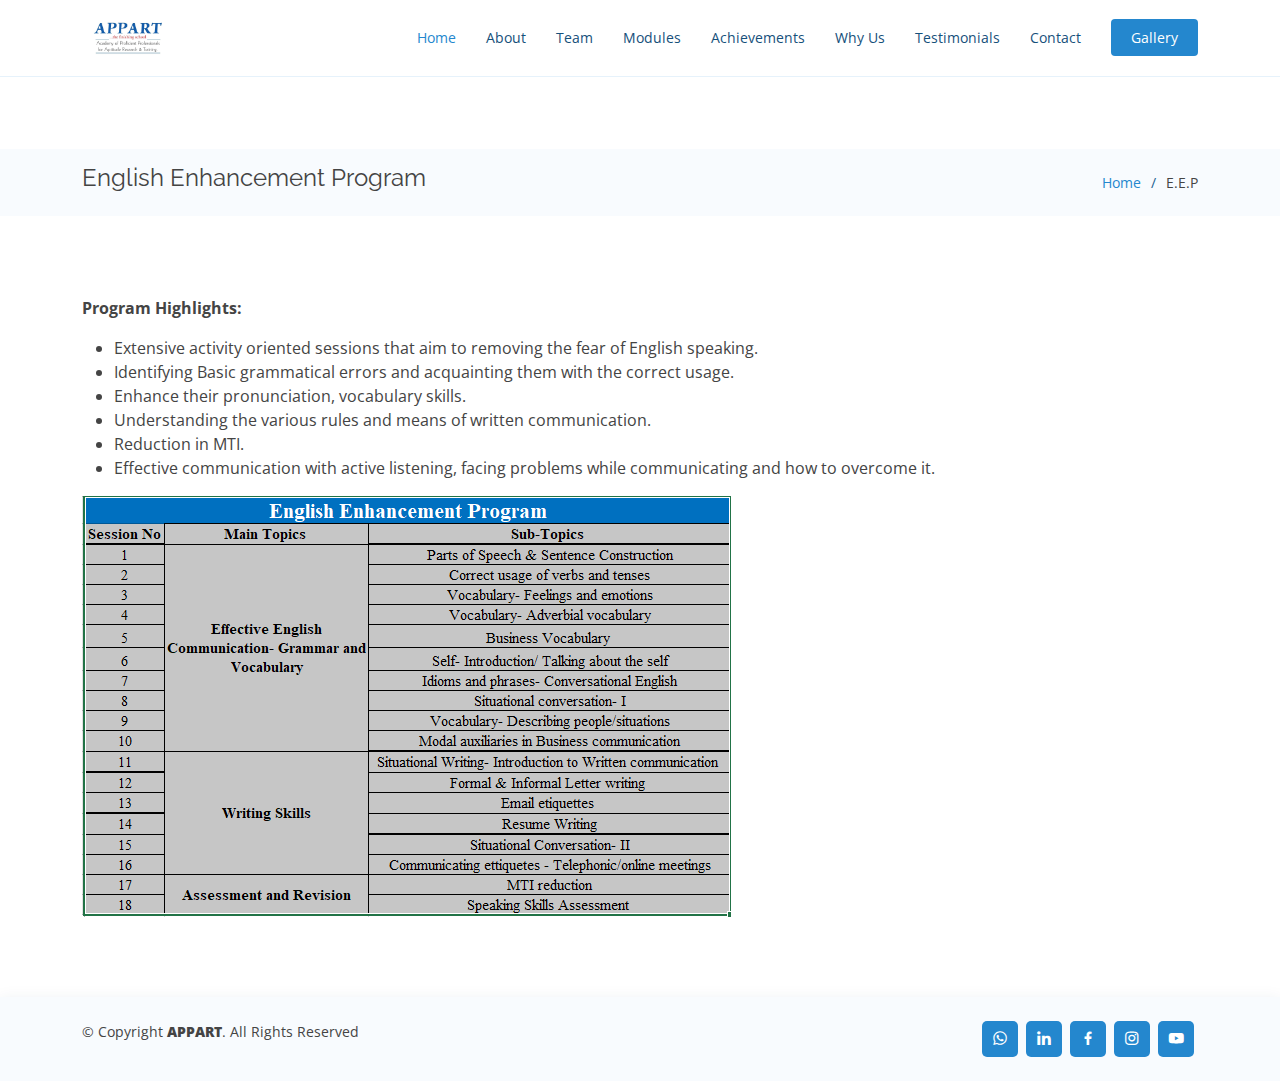
<file: course1.html>
<!DOCTYPE html>
<html lang="en">

<head>
  <meta charset="utf-8">
  <meta content="width=device-width, initial-scale=1.0" name="viewport">

  <title>APPART Education</title>
  <meta content="" name="description">
  <meta content="" name="keywords">

  <!-- Favicons -->
  <link href="assets/img/favicon A.png" rel="icon">
  <link href="assets/img/apple-touch-icon.png" rel="apple-touch-icon">

  <!-- Google Fonts -->
  <link href="https://fonts.googleapis.com/css?family=Open+Sans:300,300i,400,400i,600,600i,700,700i|Raleway:300,300i,400,400i,500,500i,600,600i,700,700i|Poppins:300,300i,400,400i,500,500i,600,600i,700,700i" rel="stylesheet">

  <!-- Vendor CSS Files -->
  <link href="assets/vendor/aos/aos.css" rel="stylesheet">
  <link href="assets/vendor/bootstrap/css/bootstrap.min.css" rel="stylesheet">
  <link href="assets/vendor/bootstrap-icons/bootstrap-icons.css" rel="stylesheet">
  <link href="assets/vendor/boxicons/css/boxicons.min.css" rel="stylesheet">
  <link href="assets/vendor/glightbox/css/glightbox.min.css" rel="stylesheet">
  <link href="assets/vendor/remixicon/remixicon.css" rel="stylesheet">
  <link href="assets/vendor/swiper/swiper-bundle.min.css" rel="stylesheet">

  <!-- Template Main CSS File -->
  <link href="assets/css/style.css" rel="stylesheet">
</head>

<body>

  <!-- ======= Header ======= -->
  <header id="header" class="top">
    <div class="container d-flex align-items-center justify-content-between">

      <a href="#hero"><img src="assets/img/3.jpeg" style="width:30%;"></a>
      <!-- Uncomment below if you prefer to use an image logo -->
      <!-- <a href="index.html" class="logo"><img src="assets/img/logo.png" alt="" class="img-fluid"></a>-->

      <nav id="navbar" class="navbar">
        <ul>
          <li><a class="nav-link scrollto active" href="index.html#hero">Home</a></li>
          <li><a class="nav-link scrollto" href="index.html#about-video">About</a></li>
          <li><a class="nav-link scrollto" href="index.html#team">Team</a></li>
          <li><a class="nav-link scrollto" href="index.html#hero">Modules</a></li>
          <li><a class="nav-link scrollto" href="result.html">Achievements</a></li>
          <li><a class="nav-link scrollto" href="index.html#services">Why Us</a></li>
          <li><a class="nav-link scrollto" href="index.html#testimonials">Testimonials</a></li>
          <li><a class="nav-link scrollto" href="index.html#contact">Contact</a></li>
          <li><a class="getstarted scrollto" href="gallery.html">Gallery</a></li>
        </ul>
        <i class="bi bi-list mobile-nav-toggle"></i>
      </nav><!-- .navbar -->

    </div>
  </header><!-- End Header -->

  <main id="main">

    <!-- ======= Breadcrumbs ======= -->
    <section class="breadcrumbs">
      <div class="container">

        <div class="d-flex justify-content-between align-items-center">
          <h2><b>English Enhancement Program</b></h2>
          <ol>
            <li><a href="index.html">Home</a></li>
            <li>E.E.P</li>
          </ol>
        </div>

      </div>
    </section><!-- End Breadcrumbs -->

    <section class="inner-page">
      <div class="container">
        <p>
          <b>Program Highlights:</b>
          <ul>
            <li>Extensive activity oriented sessions that aim to removing the fear of English speaking.<br></li>
            <li>Identifying Basic grammatical errors and acquainting them with the correct usage.<br></li>
            <li>Enhance their pronunciation, vocabulary skills.<br></li>
            <li>Understanding the various rules and means of written communication.<br></li>
            <li>Reduction in MTI.<br></li>
            <li>Effective communication with active listening, facing problems while communicating and how to overcome it.<br></li>
            </ul>         
        </p>
        <img src="assets/img/Courses/eep.PNG" alt="">
      </div>
    </section>

  </main><!-- End #main -->

  <!-- ======= Footer ======= -->
  <footer id="footer">

    <div class="container d-md-flex py-4">

      <div class="me-md-auto text-center text-md-start">
        <div class="copyright">
          &copy; Copyright <strong><span><b>APPART</b></span></strong>. All Rights Reserved
        </div>
        <div class="credits">
          <!-- All the links in the footer should remain intact. -->
          <!-- You can delete the links only if you purchased the pro version. -->
          <!-- Licensing information: https://bootstrapmade.com/license/ -->
          <!-- Purchase the pro version with working PHP/AJAX contact form: https://bootstrapmade.com/onepage-multipurpose-bootstrap-template/ -->
        </div>
      </div>
      <div class="social-links text-center text-md-right pt-3 pt-md-0">
        <a href="#" target="_blank" class="linkedin"><i class="bx bxl-whatsapp"></i></a>
        <a href="https://www.linkedin.com/in/apparteducation/" target="_blank" class="linkedin"><i class="bx bxl-linkedin"></i></a>
        <a href="https://www.facebook.com/Charioteer.Foundation" target="_blank" class="facebook"><i class="bx bxl-facebook"></i></a>
        <a href="https://www.instagram.com/apparteducation/" target="_blank" class="instagram"><i class="bx bxl-instagram"></i></a>
        <a href="https://www.youtube.com/@apparteducation" target="_blank" class="twitter"><i class="bx bxl-youtube"></i></a>
      </div>
    </div>
  </footer><!-- End Footer -->

  <div id="preloader"></div>
  <a href="#" class="back-to-top d-flex align-items-center justify-content-center"><i class="bi bi-arrow-up-short"></i></a>

  <!-- Vendor JS Files -->
  <script src="assets/vendor/purecounter/purecounter_vanilla.js"></script>
  <script src="assets/vendor/aos/aos.js"></script>
  <script src="assets/vendor/bootstrap/js/bootstrap.bundle.min.js"></script>
  <script src="assets/vendor/glightbox/js/glightbox.min.js"></script>
  <script src="assets/vendor/isotope-layout/isotope.pkgd.min.js"></script>
  <script src="assets/vendor/swiper/swiper-bundle.min.js"></script>
  <script src="assets/vendor/php-email-form/validate.js"></script>

  <!-- Template Main JS File -->
  <script src="assets/js/main.js"></script>

</body>

</html>
</file>
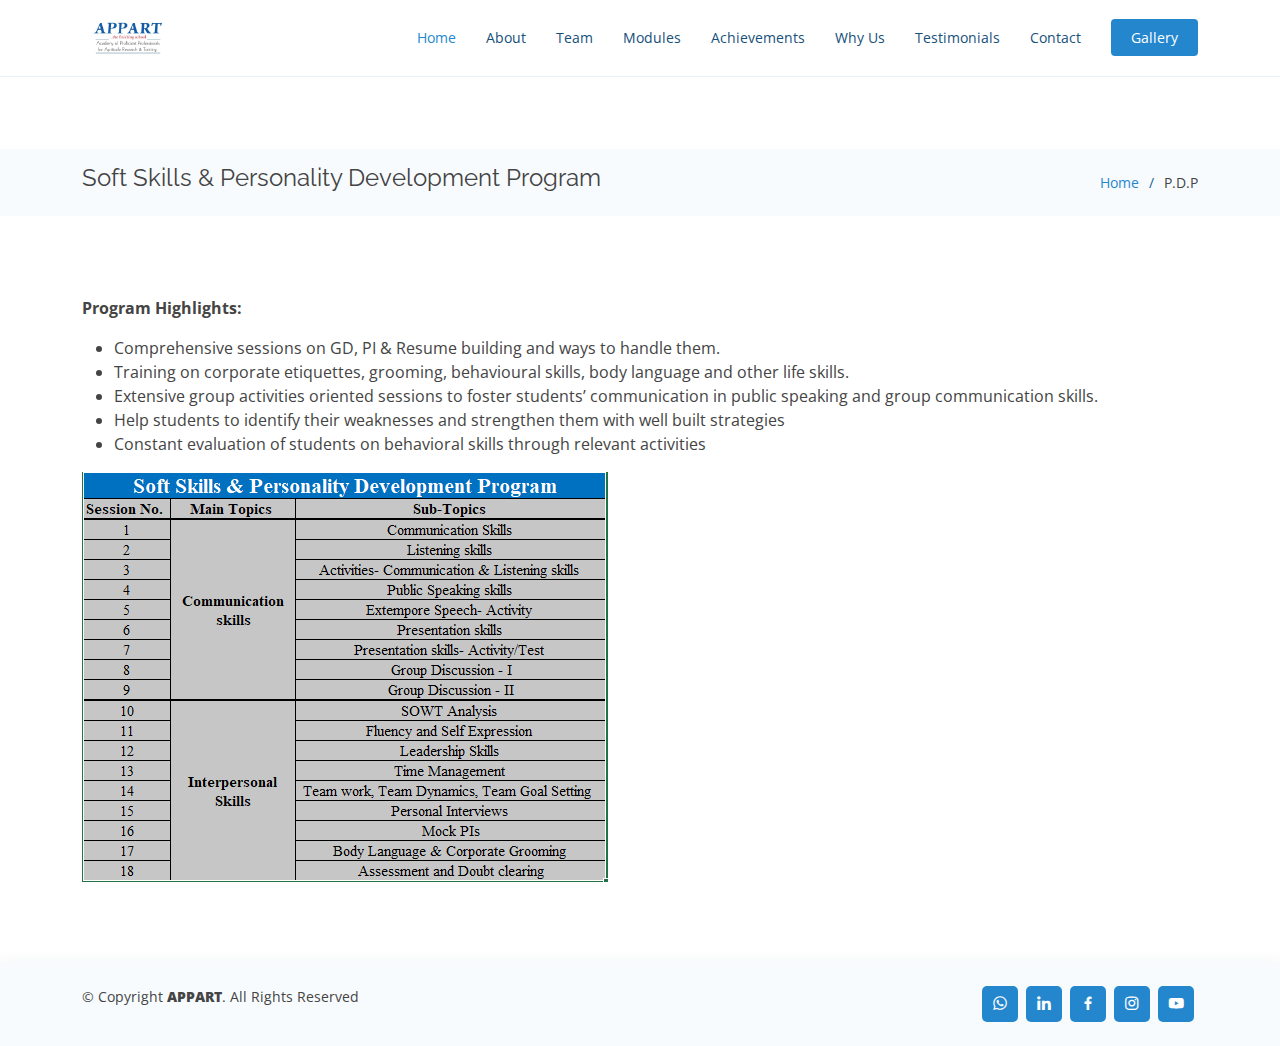
<file: course2.html>
<!DOCTYPE html>
<html lang="en">

<head>
  <meta charset="utf-8">
  <meta content="width=device-width, initial-scale=1.0" name="viewport">

  <title>APPART Education</title>
  <meta content="" name="description">
  <meta content="" name="keywords">

  <!-- Favicons -->
  <link href="assets/img/favicon A.png" rel="icon">
  <link href="assets/img/apple-touch-icon.png" rel="apple-touch-icon">

  <!-- Google Fonts -->
  <link href="https://fonts.googleapis.com/css?family=Open+Sans:300,300i,400,400i,600,600i,700,700i|Raleway:300,300i,400,400i,500,500i,600,600i,700,700i|Poppins:300,300i,400,400i,500,500i,600,600i,700,700i" rel="stylesheet">

  <!-- Vendor CSS Files -->
  <link href="assets/vendor/aos/aos.css" rel="stylesheet">
  <link href="assets/vendor/bootstrap/css/bootstrap.min.css" rel="stylesheet">
  <link href="assets/vendor/bootstrap-icons/bootstrap-icons.css" rel="stylesheet">
  <link href="assets/vendor/boxicons/css/boxicons.min.css" rel="stylesheet">
  <link href="assets/vendor/glightbox/css/glightbox.min.css" rel="stylesheet">
  <link href="assets/vendor/remixicon/remixicon.css" rel="stylesheet">
  <link href="assets/vendor/swiper/swiper-bundle.min.css" rel="stylesheet">

  <!-- Template Main CSS File -->
  <link href="assets/css/style.css" rel="stylesheet">
</head>

<body>

  <!-- ======= Header ======= -->
  <header id="header" class="top">
    <div class="container d-flex align-items-center justify-content-between">

      <a href="#hero"><img src="assets/img/3.jpeg" style="width:30%;"></a>
      <!-- Uncomment below if you prefer to use an image logo -->
      <!-- <a href="index.html" class="logo"><img src="assets/img/logo.png" alt="" class="img-fluid"></a>-->

      <nav id="navbar" class="navbar">
        <ul>
          <li><a class="nav-link scrollto active" href="index.html#hero">Home</a></li>
          <li><a class="nav-link scrollto" href="index.html#about-video">About</a></li>
          <li><a class="nav-link scrollto" href="index.html#team">Team</a></li>
          <li><a class="nav-link scrollto" href="index.html#hero">Modules</a></li>
          <li><a class="nav-link scrollto" href="result.html">Achievements</a></li>
          <li><a class="nav-link scrollto" href="index.html#services">Why Us</a></li>
          <li><a class="nav-link scrollto" href="index.html#testimonials">Testimonials</a></li>
          <li><a class="nav-link scrollto" href="index.html#contact">Contact</a></li>
          <li><a class="getstarted scrollto" href="gallery.html">Gallery</a></li>
        </ul>
        <i class="bi bi-list mobile-nav-toggle"></i>
      </nav><!-- .navbar -->

    </div>
  </header><!-- End Header -->

  <main id="main">

    <!-- ======= Breadcrumbs ======= -->
    <section class="breadcrumbs">
      <div class="container">

        <div class="d-flex justify-content-between align-items-center">
          <h2><b>Soft Skills & Personality Development Program</b></h2>
          <ol>
            <li><a href="index.html">Home</a></li>
            <li>P.D.P</li>
          </ol>
        </div>

      </div>
    </section><!-- End Breadcrumbs -->

    <section class="inner-page">
      <div class="container">
        <p>
          <b>Program Highlights:</b>
          <ul>
            <li>Comprehensive sessions on GD, PI & Resume building and ways to handle them.</li>
            <li>Training on corporate etiquettes, grooming, behavioural skills, body language and other life skills.</li>
            <li>Extensive group activities oriented sessions to foster students’ communication in public speaking and group communication skills.</li>
            <li>Help students to identify their weaknesses and strengthen them with well built strategies</li>
            <li>Constant evaluation of students on behavioral skills through relevant activities</li>
          </ul>       
        </p>
        <img src="assets/img/Courses/pdp.PNG" alt="">
      </div>
    </section>

  </main><!-- End #main -->

  <!-- ======= Footer ======= -->
  <footer id="footer">

    <div class="container d-md-flex py-4">

      <div class="me-md-auto text-center text-md-start">
        <div class="copyright">
          &copy; Copyright <strong><span><b>APPART</b></span></strong>. All Rights Reserved
        </div>
        <div class="credits">
          <!-- All the links in the footer should remain intact. -->
          <!-- You can delete the links only if you purchased the pro version. -->
          <!-- Licensing information: https://bootstrapmade.com/license/ -->
          <!-- Purchase the pro version with working PHP/AJAX contact form: https://bootstrapmade.com/onepage-multipurpose-bootstrap-template/ -->
        </div>
      </div>
      <div class="social-links text-center text-md-right pt-3 pt-md-0">
        <a href="#" target="_blank" class="linkedin"><i class="bx bxl-whatsapp"></i></a>
        <a href="https://www.linkedin.com/in/apparteducation/" target="_blank" class="linkedin"><i class="bx bxl-linkedin"></i></a>
        <a href="https://www.facebook.com/Charioteer.Foundation" target="_blank" class="facebook"><i class="bx bxl-facebook"></i></a>
        <a href="https://www.instagram.com/apparteducation/" target="_blank" class="instagram"><i class="bx bxl-instagram"></i></a>
        <a href="https://www.youtube.com/@apparteducation" target="_blank" class="twitter"><i class="bx bxl-youtube"></i></a>
      </div>
    </div>
  </footer><!-- End Footer -->

  <div id="preloader"></div>
  <a href="#" class="back-to-top d-flex align-items-center justify-content-center"><i class="bi bi-arrow-up-short"></i></a>

  <!-- Vendor JS Files -->
  <script src="assets/vendor/purecounter/purecounter_vanilla.js"></script>
  <script src="assets/vendor/aos/aos.js"></script>
  <script src="assets/vendor/bootstrap/js/bootstrap.bundle.min.js"></script>
  <script src="assets/vendor/glightbox/js/glightbox.min.js"></script>
  <script src="assets/vendor/isotope-layout/isotope.pkgd.min.js"></script>
  <script src="assets/vendor/swiper/swiper-bundle.min.js"></script>
  <script src="assets/vendor/php-email-form/validate.js"></script>

  <!-- Template Main JS File -->
  <script src="assets/js/main.js"></script>

</body>

</html>
</file>
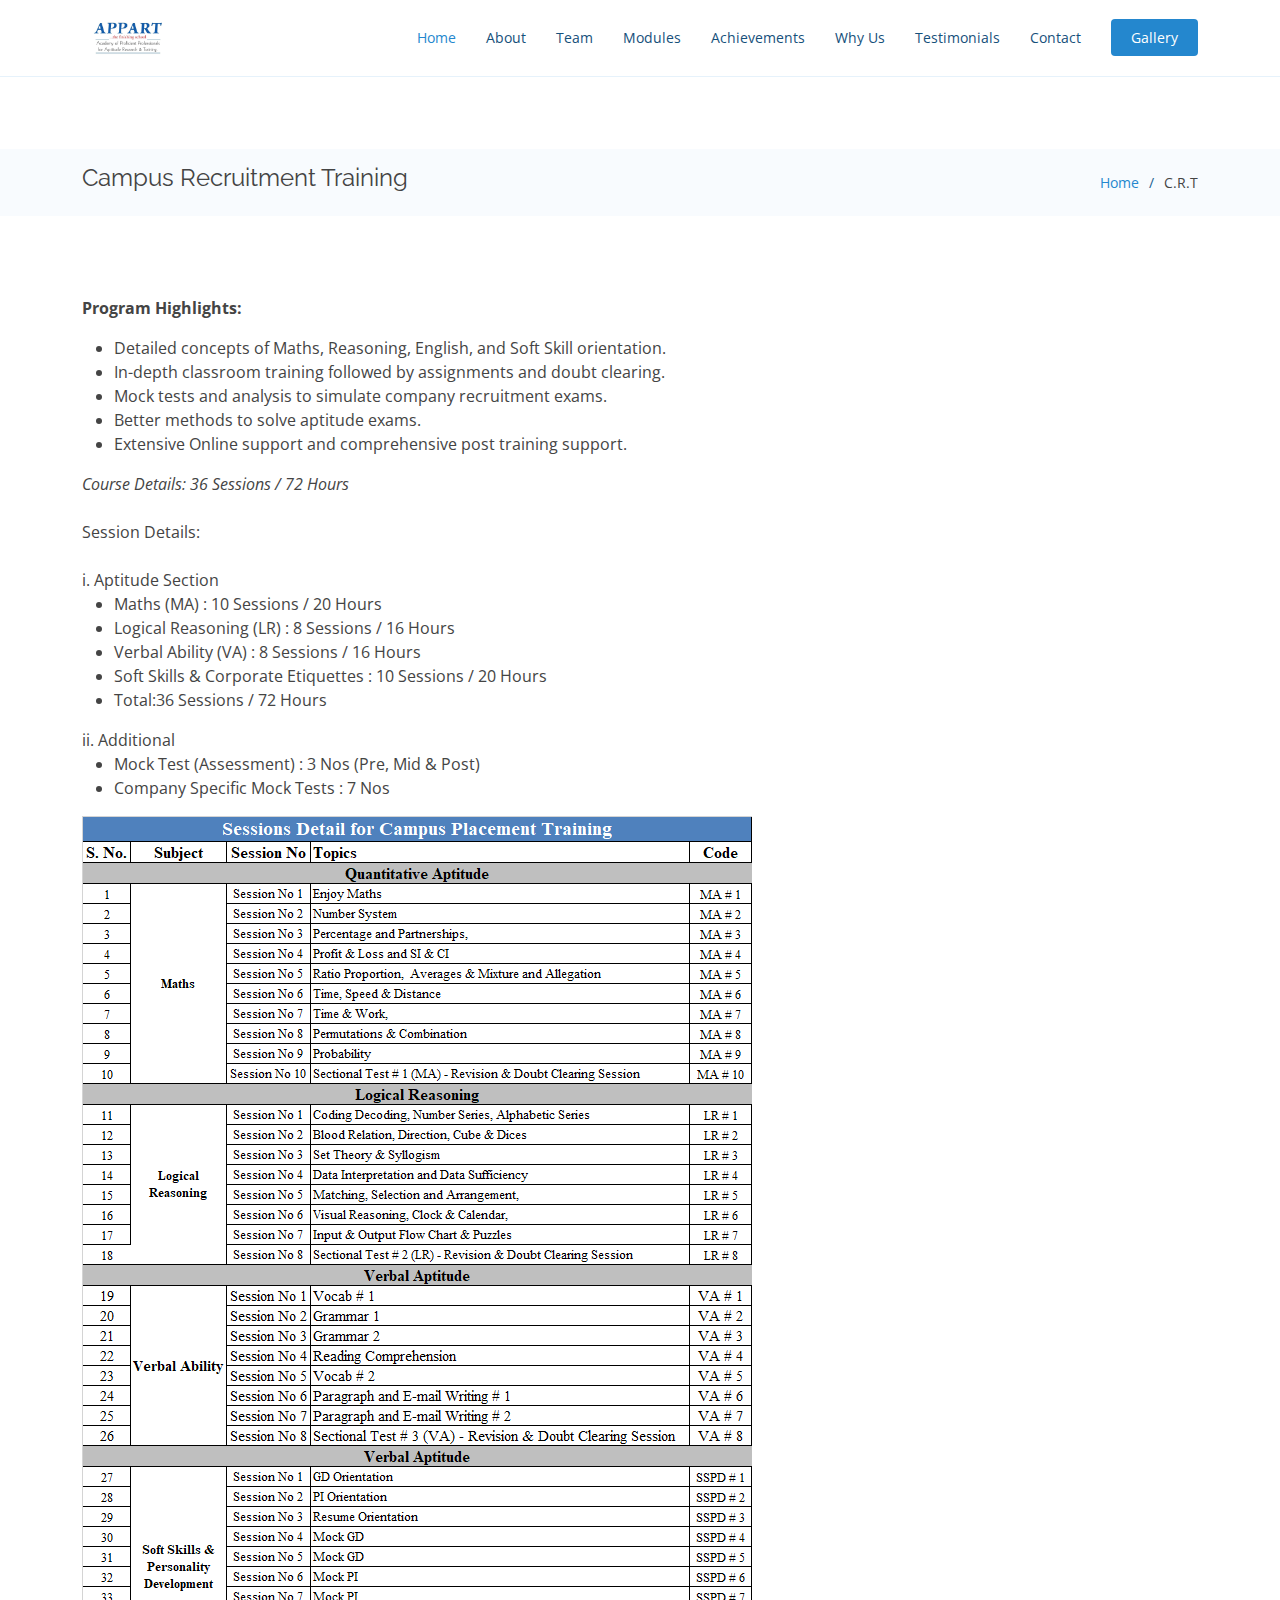
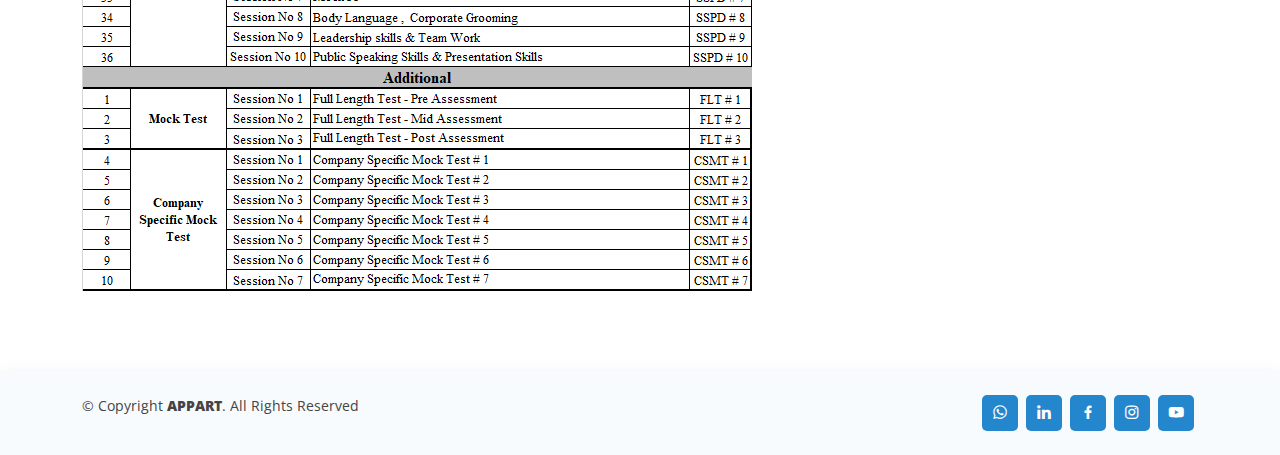
<file: course3.html>
<!DOCTYPE html>
<html lang="en">

<head>
  <meta charset="utf-8">
  <meta content="width=device-width, initial-scale=1.0" name="viewport">

  <title>APPART Education</title>
  <meta content="" name="description">
  <meta content="" name="keywords">

  <!-- Favicons -->
  <link href="assets/img/favicon A.png" rel="icon">
  <link href="assets/img/apple-touch-icon.png" rel="apple-touch-icon">

  <!-- Google Fonts -->
  <link href="https://fonts.googleapis.com/css?family=Open+Sans:300,300i,400,400i,600,600i,700,700i|Raleway:300,300i,400,400i,500,500i,600,600i,700,700i|Poppins:300,300i,400,400i,500,500i,600,600i,700,700i" rel="stylesheet">

  <!-- Vendor CSS Files -->
  <link href="assets/vendor/aos/aos.css" rel="stylesheet">
  <link href="assets/vendor/bootstrap/css/bootstrap.min.css" rel="stylesheet">
  <link href="assets/vendor/bootstrap-icons/bootstrap-icons.css" rel="stylesheet">
  <link href="assets/vendor/boxicons/css/boxicons.min.css" rel="stylesheet">
  <link href="assets/vendor/glightbox/css/glightbox.min.css" rel="stylesheet">
  <link href="assets/vendor/remixicon/remixicon.css" rel="stylesheet">
  <link href="assets/vendor/swiper/swiper-bundle.min.css" rel="stylesheet">

  <!-- Template Main CSS File -->
  <link href="assets/css/style.css" rel="stylesheet">
</head>

<body>

  <!-- ======= Header ======= -->
  <header id="header" class="top">
    <div class="container d-flex align-items-center justify-content-between">

      <a href="#hero"><img src="assets/img/3.jpeg" style="width:30%;"></a>
      <!-- Uncomment below if you prefer to use an image logo -->
      <!-- <a href="index.html" class="logo"><img src="assets/img/logo.png" alt="" class="img-fluid"></a>-->

      <nav id="navbar" class="navbar">
        <ul>
          <li><a class="nav-link scrollto active" href="index.html#hero">Home</a></li>
          <li><a class="nav-link scrollto" href="index.html#about-video">About</a></li>
          <li><a class="nav-link scrollto" href="index.html#team">Team</a></li>
          <li><a class="nav-link scrollto" href="index.html#hero">Modules</a></li>
          <li><a class="nav-link scrollto" href="result.html">Achievements</a></li>
          <li><a class="nav-link scrollto" href="index.html#services">Why Us</a></li>
          <li><a class="nav-link scrollto" href="index.html#testimonials">Testimonials</a></li>
          <li><a class="nav-link scrollto" href="index.html#contact">Contact</a></li>
          <li><a class="getstarted scrollto" href="gallery.html">Gallery</a></li>
        </ul>
        <i class="bi bi-list mobile-nav-toggle"></i>
      </nav><!-- .navbar -->

    </div>
  </header><!-- End Header -->

  <main id="main">

    <!-- ======= Breadcrumbs ======= -->
    <section class="breadcrumbs">
      <div class="container">

        <div class="d-flex justify-content-between align-items-center">
          <h2><b>Campus Recruitment Training</b></h2>
          <ol>
            <li><a href="index.html">Home</a></li>
            <li>C.R.T</li>
          </ol>
        </div>

      </div>
    </section><!-- End Breadcrumbs -->

    <section class="inner-page">
      <div class="container">
        <p>
          <b>Program Highlights:</b>
          <ul>
          <li>Detailed concepts of Maths, Reasoning, English, and Soft Skill orientation.</li>
          <li>In-depth classroom training followed by assignments and doubt clearing.</li>
          <li>Mock tests and analysis to simulate company recruitment exams.</li>
          <li>Better methods to solve aptitude exams.</li>
          <li>Extensive Online support and comprehensive post training support.</li>
          </ul>
          <i>Course Details: 36 Sessions / 72 Hours</i>
          <br><br>
          Session Details:<br><br>

            i. Aptitude Section
            <ul>
            <li>Maths (MA) : 10 Sessions / 20 Hours</li>
            <li>Logical Reasoning (LR) : 8 Sessions / 16 Hours</li>
            <li>Verbal Ability (VA) : 8 Sessions / 16 Hours</li>
            <li>Soft Skills & Corporate Etiquettes : 10 Sessions / 20 Hours</li>
            <li>Total:36 Sessions / 72 Hours</li>
          </ul>
            ii. Additional
            <ul>
            <li>Mock Test (Assessment) : 3 Nos (Pre, Mid & Post)</li>
            <li>Company Specific Mock Tests : 7 Nos</li>
            </ul>
            
        </p>
        <img src="assets/img/Courses/crt.png" alt="">
      </div>
    </section>

  </main><!-- End #main -->

  <!-- ======= Footer ======= -->
  <footer id="footer">

    <div class="container d-md-flex py-4">

      <div class="me-md-auto text-center text-md-start">
        <div class="copyright">
          &copy; Copyright <strong><span><b>APPART</b></span></strong>. All Rights Reserved
        </div>
        <div class="credits">
          <!-- All the links in the footer should remain intact. -->
          <!-- You can delete the links only if you purchased the pro version. -->
          <!-- Licensing information: https://bootstrapmade.com/license/ -->
          <!-- Purchase the pro version with working PHP/AJAX contact form: https://bootstrapmade.com/onepage-multipurpose-bootstrap-template/ -->
        </div>
      </div>
      <div class="social-links text-center text-md-right pt-3 pt-md-0">
        <a href="#" target="_blank" class="linkedin"><i class="bx bxl-whatsapp"></i></a>
        <a href="https://www.linkedin.com/in/apparteducation/" target="_blank" class="linkedin"><i class="bx bxl-linkedin"></i></a>
        <a href="https://www.facebook.com/Charioteer.Foundation" target="_blank" class="facebook"><i class="bx bxl-facebook"></i></a>
        <a href="https://www.instagram.com/apparteducation/" target="_blank" class="instagram"><i class="bx bxl-instagram"></i></a>
        <a href="https://www.youtube.com/@apparteducation" target="_blank" class="twitter"><i class="bx bxl-youtube"></i></a>
      </div>
    </div>
  </footer><!-- End Footer -->

  <div id="preloader"></div>
  <a href="#" class="back-to-top d-flex align-items-center justify-content-center"><i class="bi bi-arrow-up-short"></i></a>

  <!-- Vendor JS Files -->
  <script src="assets/vendor/purecounter/purecounter_vanilla.js"></script>
  <script src="assets/vendor/aos/aos.js"></script>
  <script src="assets/vendor/bootstrap/js/bootstrap.bundle.min.js"></script>
  <script src="assets/vendor/glightbox/js/glightbox.min.js"></script>
  <script src="assets/vendor/isotope-layout/isotope.pkgd.min.js"></script>
  <script src="assets/vendor/swiper/swiper-bundle.min.js"></script>
  <script src="assets/vendor/php-email-form/validate.js"></script>

  <!-- Template Main JS File -->
  <script src="assets/js/main.js"></script>

</body>

</html>
</file>
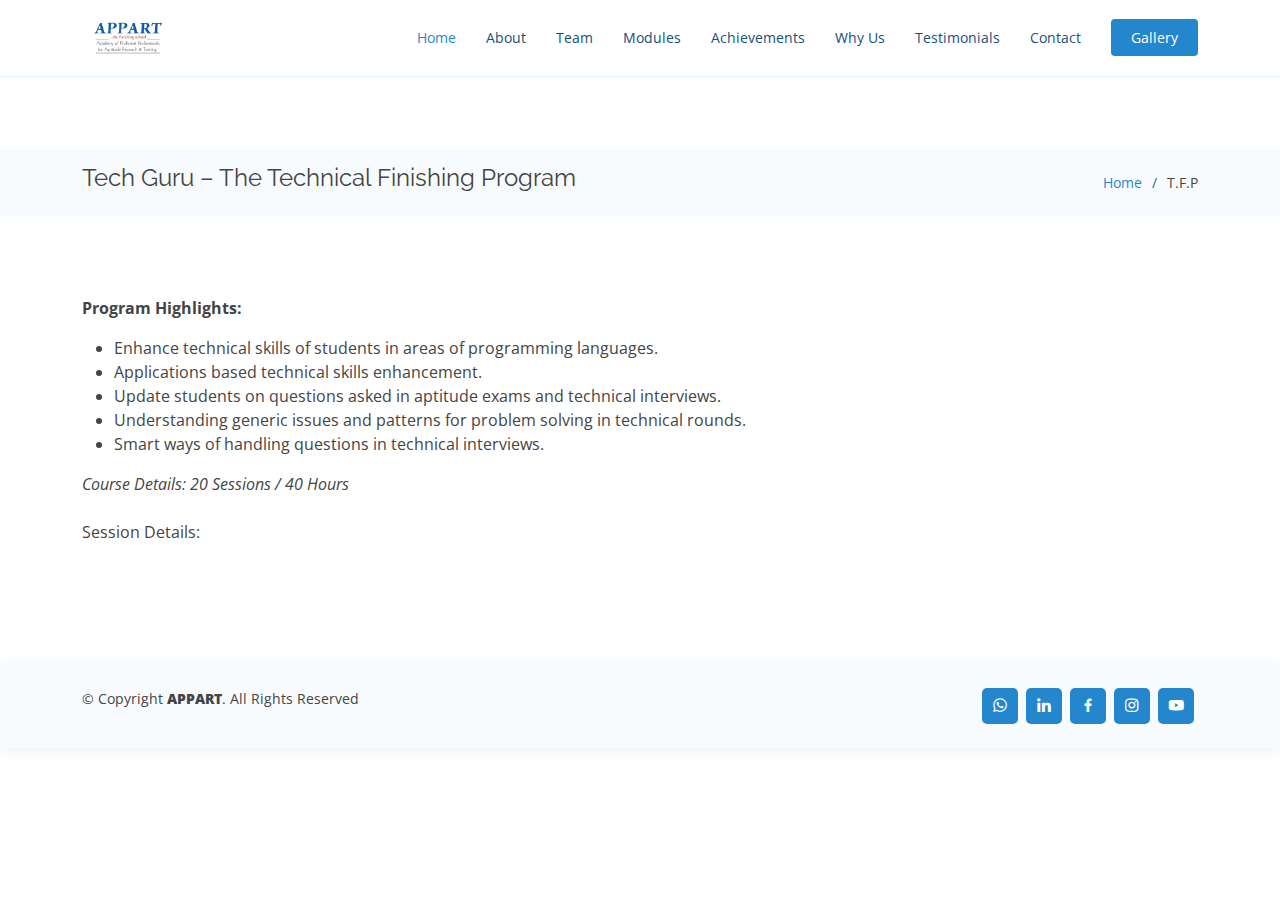
<file: course4.html>
<!DOCTYPE html>
<html lang="en">

<head>
  <meta charset="utf-8">
  <meta content="width=device-width, initial-scale=1.0" name="viewport">

  <title>APPART Education</title>
  <meta content="" name="description">
  <meta content="" name="keywords">

  <!-- Favicons -->
  <link href="assets/img/favicon A.png" rel="icon">
  <link href="assets/img/apple-touch-icon.png" rel="apple-touch-icon">

  <!-- Google Fonts -->
  <link href="https://fonts.googleapis.com/css?family=Open+Sans:300,300i,400,400i,600,600i,700,700i|Raleway:300,300i,400,400i,500,500i,600,600i,700,700i|Poppins:300,300i,400,400i,500,500i,600,600i,700,700i" rel="stylesheet">

  <!-- Vendor CSS Files -->
  <link href="assets/vendor/aos/aos.css" rel="stylesheet">
  <link href="assets/vendor/bootstrap/css/bootstrap.min.css" rel="stylesheet">
  <link href="assets/vendor/bootstrap-icons/bootstrap-icons.css" rel="stylesheet">
  <link href="assets/vendor/boxicons/css/boxicons.min.css" rel="stylesheet">
  <link href="assets/vendor/glightbox/css/glightbox.min.css" rel="stylesheet">
  <link href="assets/vendor/remixicon/remixicon.css" rel="stylesheet">
  <link href="assets/vendor/swiper/swiper-bundle.min.css" rel="stylesheet">

  <!-- Template Main CSS File -->
  <link href="assets/css/style.css" rel="stylesheet">
</head>

<body>

  <!-- ======= Header ======= -->
  <header id="header" class="top">
    <div class="container d-flex align-items-center justify-content-between">

      <a href="#hero"><img src="assets/img/3.jpeg" style="width:30%;"></a>
      <!-- Uncomment below if you prefer to use an image logo -->
      <!-- <a href="index.html" class="logo"><img src="assets/img/logo.png" alt="" class="img-fluid"></a>-->

      <nav id="navbar" class="navbar">
        <ul>
          <li><a class="nav-link scrollto active" href="index.html#hero">Home</a></li>
          <li><a class="nav-link scrollto" href="index.html#about-video">About</a></li>
          <li><a class="nav-link scrollto" href="index.html#team">Team</a></li>
          <li><a class="nav-link scrollto" href="index.html#hero">Modules</a></li>
          <li><a class="nav-link scrollto" href="result.html">Achievements</a></li>
          <li><a class="nav-link scrollto" href="index.html#services">Why Us</a></li>
          <li><a class="nav-link scrollto" href="index.html#testimonials">Testimonials</a></li>
          <li><a class="nav-link scrollto" href="index.html#contact">Contact</a></li>
          <li><a class="getstarted scrollto" href="gallery.html">Gallery</a></li>
        </ul>
        <i class="bi bi-list mobile-nav-toggle"></i>
      </nav><!-- .navbar -->

    </div>
  </header><!-- End Header -->

  <main id="main">

    <!-- ======= Breadcrumbs ======= -->
    <section class="breadcrumbs">
      <div class="container">

        <div class="d-flex justify-content-between align-items-center">
          <h2><b>Tech Guru – The Technical Finishing Program</b></h2>
          <ol>
            <li><a href="index.html">Home</a></li>
            <li>T.F.P</li>
          </ol>
        </div>

      </div>
    </section><!-- End Breadcrumbs -->

    <section class="inner-page">
      <div class="container">
        <p>
          <b>Program Highlights:</b>
          
          <ul>
          <li>Enhance technical skills of students in areas of programming  languages.</li>
          <li>Applications based technical skills enhancement.</li>
          <li>Update students on questions asked in aptitude exams and technical interviews.</li>
          <li>Understanding generic issues and patterns for problem solving in technical rounds.</li>
          <li>Smart ways of handling questions in technical interviews.</li>
          </ul> 
          <i>Course Details: 20 Sessions / 40 Hours</i>
          <br><br>
          Session Details:<br><br>       
        </p>
      </div>
    </section>

  </main><!-- End #main -->

  <!-- ======= Footer ======= -->
  <footer id="footer">

    <div class="container d-md-flex py-4">

      <div class="me-md-auto text-center text-md-start">
        <div class="copyright">
          &copy; Copyright <strong><span><b>APPART</b></span></strong>. All Rights Reserved
        </div>
        <div class="credits">
          <!-- All the links in the footer should remain intact. -->
          <!-- You can delete the links only if you purchased the pro version. -->
          <!-- Licensing information: https://bootstrapmade.com/license/ -->
          <!-- Purchase the pro version with working PHP/AJAX contact form: https://bootstrapmade.com/onepage-multipurpose-bootstrap-template/ -->
        </div>
      </div>
      <div class="social-links text-center text-md-right pt-3 pt-md-0">
        <a href="#" target="_blank" class="linkedin"><i class="bx bxl-whatsapp"></i></a>
        <a href="https://www.linkedin.com/in/apparteducation/" target="_blank" class="linkedin"><i class="bx bxl-linkedin"></i></a>
        <a href="https://www.facebook.com/Charioteer.Foundation" target="_blank" class="facebook"><i class="bx bxl-facebook"></i></a>
        <a href="https://www.instagram.com/apparteducation/" target="_blank" class="instagram"><i class="bx bxl-instagram"></i></a>
        <a href="https://www.youtube.com/@apparteducation" target="_blank" class="twitter"><i class="bx bxl-youtube"></i></a>
      </div>
    </div>
  </footer><!-- End Footer -->

  <div id="preloader"></div>
  <a href="#" class="back-to-top d-flex align-items-center justify-content-center"><i class="bi bi-arrow-up-short"></i></a>

  <!-- Vendor JS Files -->
  <script src="assets/vendor/purecounter/purecounter_vanilla.js"></script>
  <script src="assets/vendor/aos/aos.js"></script>
  <script src="assets/vendor/bootstrap/js/bootstrap.bundle.min.js"></script>
  <script src="assets/vendor/glightbox/js/glightbox.min.js"></script>
  <script src="assets/vendor/isotope-layout/isotope.pkgd.min.js"></script>
  <script src="assets/vendor/swiper/swiper-bundle.min.js"></script>
  <script src="assets/vendor/php-email-form/validate.js"></script>

  <!-- Template Main JS File -->
  <script src="assets/js/main.js"></script>

</body>

</html>
</file>
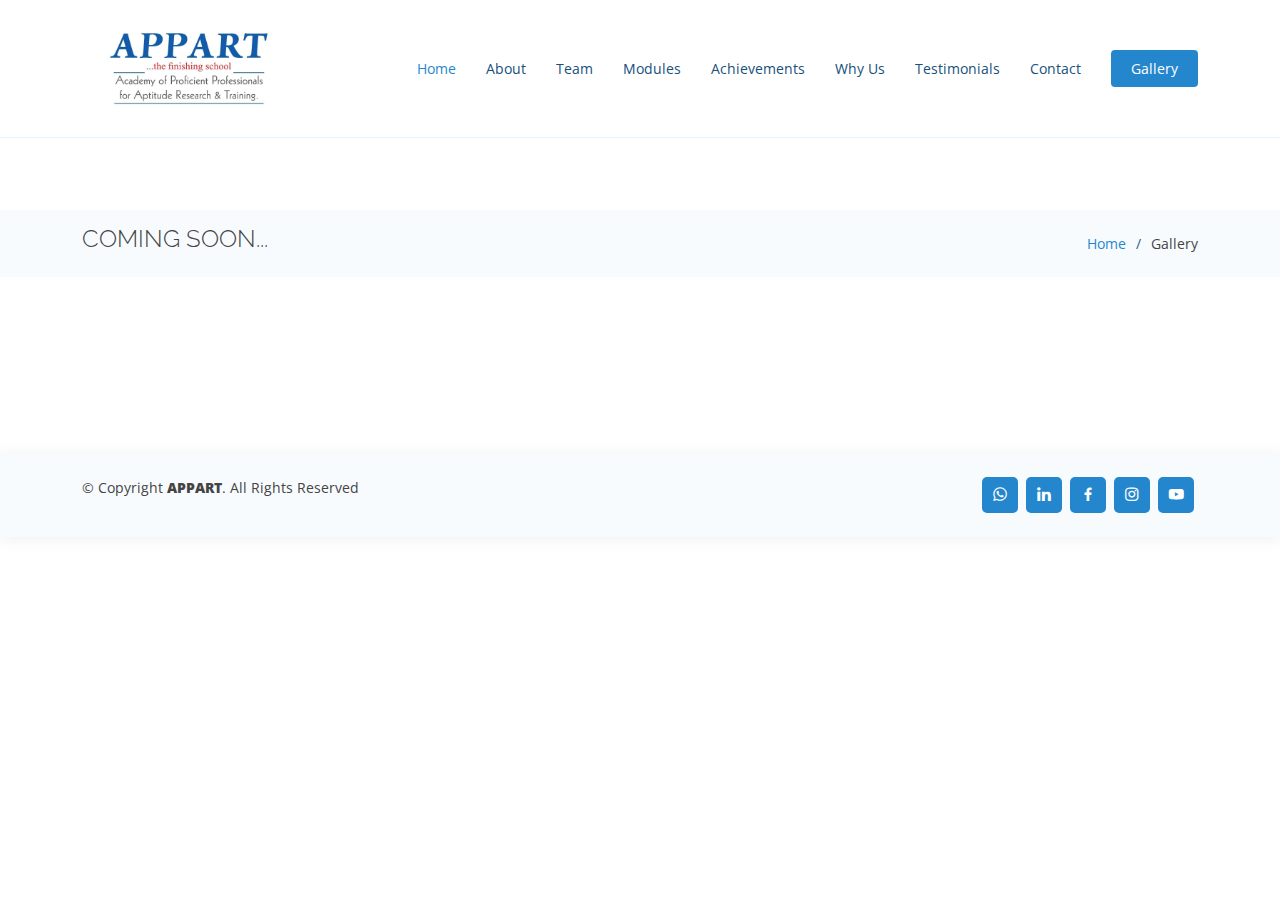
<file: gallery.html>
<!DOCTYPE html>
<html lang="en">

<head>
  <meta charset="utf-8">
  <meta content="width=device-width, initial-scale=1.0" name="viewport">

  <title>APPART Education</title>
  <meta content="" name="description">
  <meta content="" name="keywords">

  <!-- Favicons -->
  <link href="assets/img/favicon A.png" rel="icon">
  <link href="assets/img/apple-touch-icon.png" rel="apple-touch-icon">

  <!-- Google Fonts -->
  <link href="https://fonts.googleapis.com/css?family=Open+Sans:300,300i,400,400i,600,600i,700,700i|Raleway:300,300i,400,400i,500,500i,600,600i,700,700i|Poppins:300,300i,400,400i,500,500i,600,600i,700,700i" rel="stylesheet">

  <!-- Vendor CSS Files -->
  <link href="assets/vendor/aos/aos.css" rel="stylesheet">
  <link href="assets/vendor/bootstrap/css/bootstrap.min.css" rel="stylesheet">
  <link href="assets/vendor/bootstrap-icons/bootstrap-icons.css" rel="stylesheet">
  <link href="assets/vendor/boxicons/css/boxicons.min.css" rel="stylesheet">
  <link href="assets/vendor/glightbox/css/glightbox.min.css" rel="stylesheet">
  <link href="assets/vendor/remixicon/remixicon.css" rel="stylesheet">
  <link href="assets/vendor/swiper/swiper-bundle.min.css" rel="stylesheet">

  <!-- Template Main CSS File -->
  <link href="assets/css/style.css" rel="stylesheet">
</head>

<body>

  <!-- ======= Header ======= -->
  <header id="header" class="top">
    <div class="container d-flex align-items-center justify-content-between">

      <a href="#hero"><img src="assets/img/3.jpeg" style="width:70%;"></a>
      <!-- Uncomment below if you prefer to use an image logo -->
      <!-- <a href="index.html" class="logo"><img src="assets/img/logo.png" alt="" class="img-fluid"></a>-->

      <nav id="navbar" class="navbar">
        <ul>
          <li><a class="nav-link scrollto active" href="index.html#hero">Home</a></li>
          <li><a class="nav-link scrollto" href="index.html#about-video">About</a></li>
          <li><a class="nav-link scrollto" href="index.html#team">Team</a></li>
          <li><a class="nav-link scrollto" href="index.html#hero">Modules</a></li>
          <li><a class="nav-link scrollto" href="result.html">Achievements</a></li>
          <li><a class="nav-link scrollto" href="index.html#services">Why Us</a></li>
          <li><a class="nav-link scrollto" href="index.html#testimonials">Testimonials</a></li>
          <li><a class="nav-link scrollto" href="index.html#contact">Contact</a></li>
          <li><a class="getstarted scrollto" href="gallery.html">Gallery</a></li>
        </ul>
        <i class="bi bi-list mobile-nav-toggle"></i>
      </nav><!-- .navbar -->

    </div>
  </header><!-- End Header -->

  <main id="main">

    <!-- ======= Breadcrumbs ======= -->
    <section class="breadcrumbs">
      <div class="container">

        <div class="d-flex justify-content-between align-items-center">
          <h2>COMING SOON...</h2>
          <ol>
            <li><a href="index.html">Home</a></li>
            <li>Gallery</li>
          </ol>
        </div>

      </div>
    </section><!-- End Breadcrumbs -->

    <section class="inner-page">
      <div class="container">
        <p>     
        </p>
      </div>
    </section>

  </main><!-- End #main -->

  <!-- ======= Footer ======= -->
  <footer id="footer">

    <div class="container d-md-flex py-4">

      <div class="me-md-auto text-center text-md-start">
        <div class="copyright">
          &copy; Copyright <strong><span><b>APPART</b></span></strong>. All Rights Reserved
        </div>
        <div class="credits">
          <!-- All the links in the footer should remain intact. -->
          <!-- You can delete the links only if you purchased the pro version. -->
          <!-- Licensing information: https://bootstrapmade.com/license/ -->
          <!-- Purchase the pro version with working PHP/AJAX contact form: https://bootstrapmade.com/onepage-multipurpose-bootstrap-template/ -->
        </div>
      </div>
      <div class="social-links text-center text-md-right pt-3 pt-md-0">
        <a href="#" target="_blank" class="linkedin"><i class="bx bxl-whatsapp"></i></a>
        <a href="https://www.linkedin.com/in/apparteducation/" target="_blank" class="linkedin"><i class="bx bxl-linkedin"></i></a>
        <a href="https://www.facebook.com/Charioteer.Foundation" target="_blank" class="facebook"><i class="bx bxl-facebook"></i></a>
        <a href="https://www.instagram.com/apparteducation/" target="_blank" class="instagram"><i class="bx bxl-instagram"></i></a>
        <a href="https://www.youtube.com/@apparteducation" target="_blank" class="twitter"><i class="bx bxl-youtube"></i></a>
      </div>
    </div>
  </footer><!-- End Footer -->

  <div id="preloader"></div>
  <a href="#" class="back-to-top d-flex align-items-center justify-content-center"><i class="bi bi-arrow-up-short"></i></a>

  <!-- Vendor JS Files -->
  <script src="assets/vendor/purecounter/purecounter_vanilla.js"></script>
  <script src="assets/vendor/aos/aos.js"></script>
  <script src="assets/vendor/bootstrap/js/bootstrap.bundle.min.js"></script>
  <script src="assets/vendor/glightbox/js/glightbox.min.js"></script>
  <script src="assets/vendor/isotope-layout/isotope.pkgd.min.js"></script>
  <script src="assets/vendor/swiper/swiper-bundle.min.js"></script>
  <script src="assets/vendor/php-email-form/validate.js"></script>

  <!-- Template Main JS File -->
  <script src="assets/js/main.js"></script>

</body>

</html>
</file>
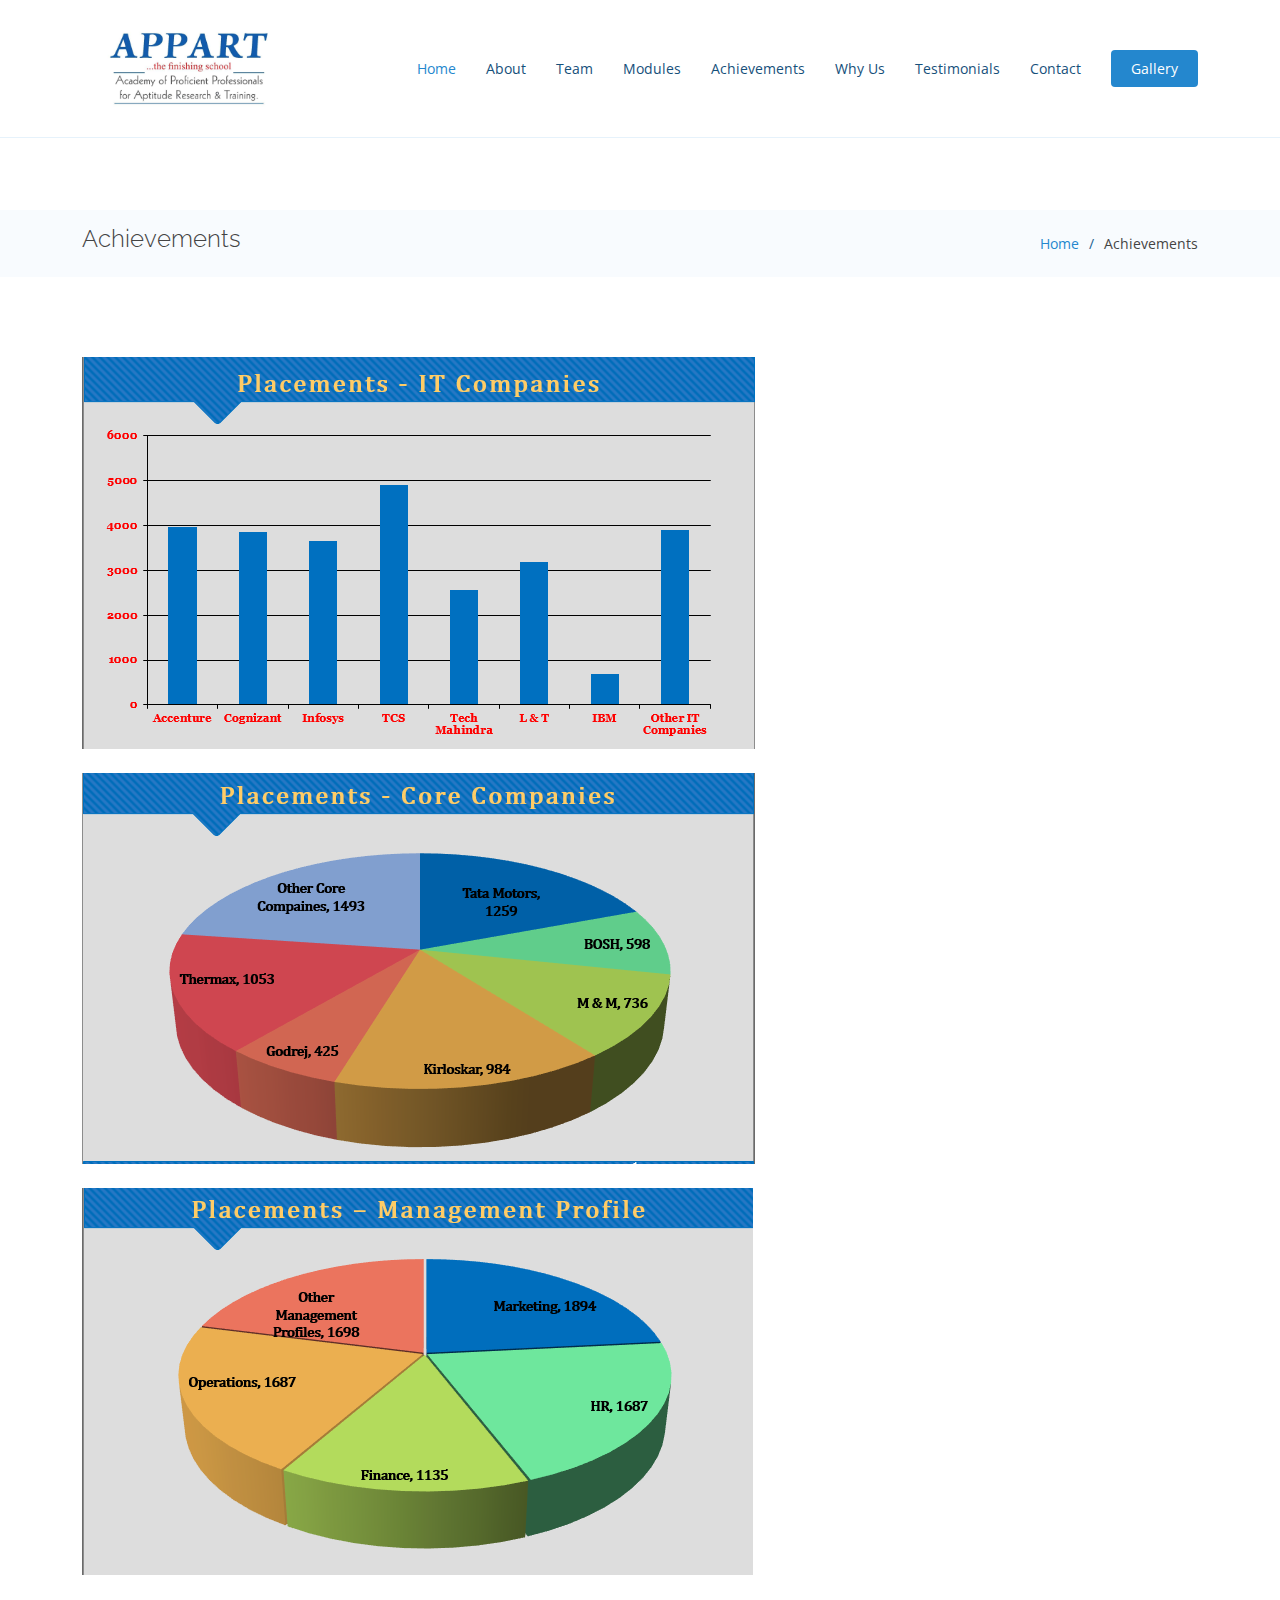
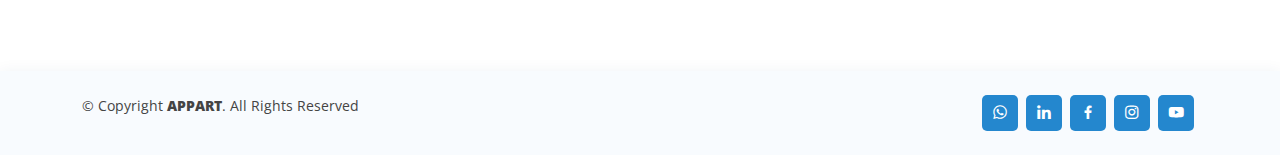
<file: result.html>
<!DOCTYPE html>
<html lang="en">

<head>
  <meta charset="utf-8">
  <meta content="width=device-width, initial-scale=1.0" name="viewport">

  <title>APPART Education</title>
  <meta content="" name="description">
  <meta content="" name="keywords">

  <!-- Favicons -->
  <link href="assets/img/favicon A.png" rel="icon">
  <link href="assets/img/apple-touch-icon.png" rel="apple-touch-icon">

  <!-- Google Fonts -->
  <link href="https://fonts.googleapis.com/css?family=Open+Sans:300,300i,400,400i,600,600i,700,700i|Raleway:300,300i,400,400i,500,500i,600,600i,700,700i|Poppins:300,300i,400,400i,500,500i,600,600i,700,700i" rel="stylesheet">

  <!-- Vendor CSS Files -->
  <link href="assets/vendor/aos/aos.css" rel="stylesheet">
  <link href="assets/vendor/bootstrap/css/bootstrap.min.css" rel="stylesheet">
  <link href="assets/vendor/bootstrap-icons/bootstrap-icons.css" rel="stylesheet">
  <link href="assets/vendor/boxicons/css/boxicons.min.css" rel="stylesheet">
  <link href="assets/vendor/glightbox/css/glightbox.min.css" rel="stylesheet">
  <link href="assets/vendor/remixicon/remixicon.css" rel="stylesheet">
  <link href="assets/vendor/swiper/swiper-bundle.min.css" rel="stylesheet">

  <!-- Template Main CSS File -->
  <link href="assets/css/style.css" rel="stylesheet">
</head>

<body>

  <!-- ======= Header ======= -->
  <header id="header" class="top">
    <div class="container d-flex align-items-center justify-content-between">

      <a href="#hero"><img src="assets/img/3.jpeg" style="width:70%;"></a>
      <!-- Uncomment below if you prefer to use an image logo -->
      <!-- <a href="index.html" class="logo"><img src="assets/img/logo.png" alt="" class="img-fluid"></a>-->

      <nav id="navbar" class="navbar">
        <ul>
            <li><a class="nav-link scrollto active" href="index.html#hero">Home</a></li>
            <li><a class="nav-link scrollto" href="index.html#about-video">About</a></li>
            <li><a class="nav-link scrollto" href="index.html#team">Team</a></li>
            <li><a class="nav-link scrollto" href="index.html#hero">Modules</a></li>
            <li><a class="nav-link scrollto" href="result.html">Achievements</a></li>
            <li><a class="nav-link scrollto" href="index.html#services">Why Us</a></li>
            <li><a class="nav-link scrollto" href="index.html#testimonials">Testimonials</a></li>
            <li><a class="nav-link scrollto" href="index.html#contact">Contact</a></li>
            <li><a class="getstarted scrollto" href="gallery.html">Gallery</a></li>
        </ul>
        <i class="bi bi-list mobile-nav-toggle"></i>
      </nav><!-- .navbar -->

    </div>
  </header><!-- End Header -->

  <main id="main">

    <!-- ======= Breadcrumbs ======= -->
    <section class="breadcrumbs">
      <div class="container">

        <div class="d-flex justify-content-between align-items-center">
          <h2>Achievements</h2>
          <ol>
            <li><a href="index.html">Home</a></li>
            <li>Achievements</li>
          </ol>
        </div>
      </div>
    </section><!-- End Breadcrumbs -->

    <section class="inner-page">
      <div class="container">
        <p>
          <img src="assets/img/results/pic1.PNG"><br><br>
          <img src="assets/img/results/pic2.PNG"><br><br>
          <img src="assets/img/results/pic3.PNG">
        </p>
      </div>
    </section>

  </main><!-- End #main -->

  <!-- ======= Footer ======= -->
  <footer id="footer">

    <div class="container d-md-flex py-4">

      <div class="me-md-auto text-center text-md-start">
        <div class="copyright">
          &copy; Copyright <strong><span><b>APPART</b></span></strong>. All Rights Reserved
        </div>
        <div class="credits">
          <!-- All the links in the footer should remain intact. -->
          <!-- You can delete the links only if you purchased the pro version. -->
          <!-- Licensing information: https://bootstrapmade.com/license/ -->
          <!-- Purchase the pro version with working PHP/AJAX contact form: https://bootstrapmade.com/onepage-multipurpose-bootstrap-template/ -->
        </div>
      </div>
      <div class="social-links text-center text-md-right pt-3 pt-md-0">
        <a href="#" target="_blank" class="linkedin"><i class="bx bxl-whatsapp"></i></a>
        <a href="https://www.linkedin.com/in/apparteducation/" target="_blank" class="linkedin"><i class="bx bxl-linkedin"></i></a>
        <a href="https://www.facebook.com/Charioteer.Foundation" target="_blank" class="facebook"><i class="bx bxl-facebook"></i></a>
        <a href="https://www.instagram.com/apparteducation/" target="_blank" class="instagram"><i class="bx bxl-instagram"></i></a>
        <a href="https://www.youtube.com/@apparteducation" target="_blank" class="twitter"><i class="bx bxl-youtube"></i></a>
      </div>
    </div>
  </footer><!-- End Footer -->

  <div id="preloader"></div>
  <a href="#" class="back-to-top d-flex align-items-center justify-content-center"><i class="bi bi-arrow-up-short"></i></a>

  <!-- Vendor JS Files -->
  <script src="assets/vendor/purecounter/purecounter_vanilla.js"></script>
  <script src="assets/vendor/aos/aos.js"></script>
  <script src="assets/vendor/bootstrap/js/bootstrap.bundle.min.js"></script>
  <script src="assets/vendor/glightbox/js/glightbox.min.js"></script>
  <script src="assets/vendor/isotope-layout/isotope.pkgd.min.js"></script>
  <script src="assets/vendor/swiper/swiper-bundle.min.js"></script>
  <script src="assets/vendor/php-email-form/validate.js"></script>

  <!-- Template Main JS File -->
  <script src="assets/js/main.js"></script>

</body>

</html>
</file>
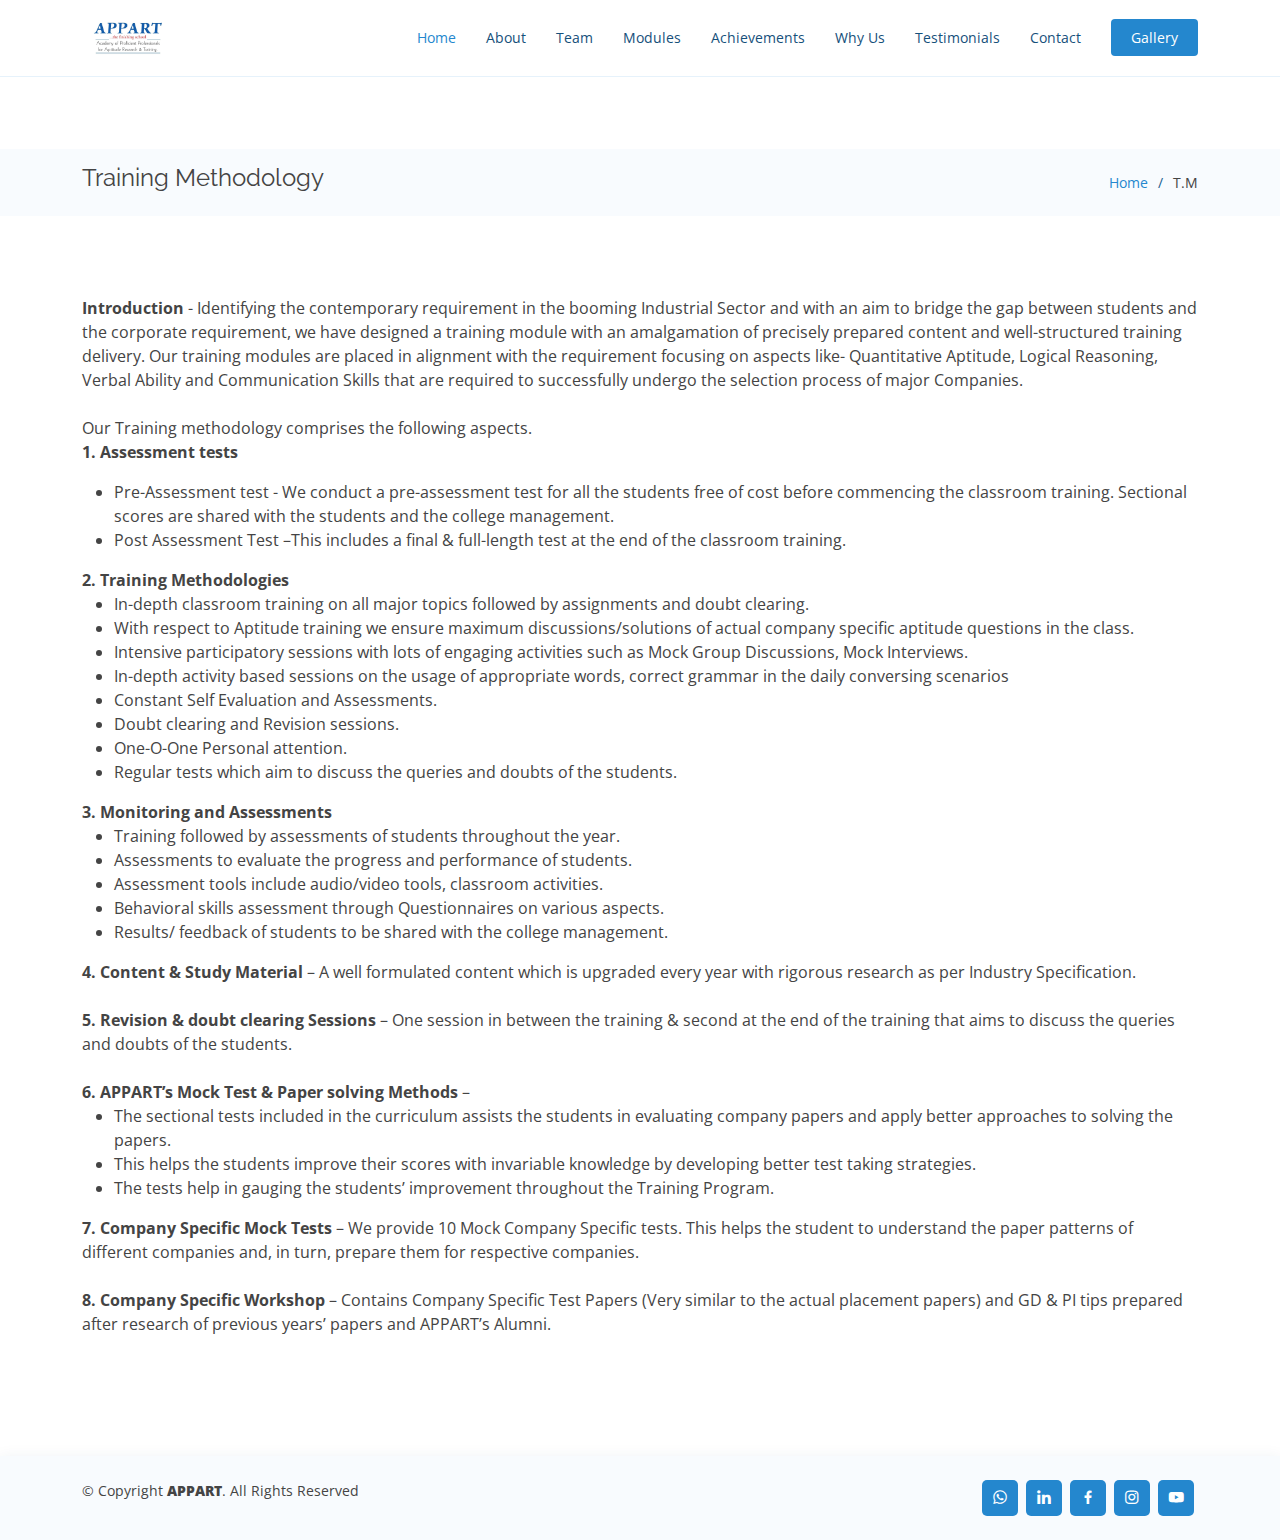
<file: services.html>
<!DOCTYPE html>
<html lang="en">

<head>
  <meta charset="utf-8">
  <meta content="width=device-width, initial-scale=1.0" name="viewport">

  <title>APPART Education</title>
  <meta content="" name="description">
  <meta content="" name="keywords">

  <!-- Favicons -->
  <link href="assets/img/favicon A.png" rel="icon">
  <link href="assets/img/apple-touch-icon.png" rel="apple-touch-icon">

  <!-- Google Fonts -->
  <link href="https://fonts.googleapis.com/css?family=Open+Sans:300,300i,400,400i,600,600i,700,700i|Raleway:300,300i,400,400i,500,500i,600,600i,700,700i|Poppins:300,300i,400,400i,500,500i,600,600i,700,700i" rel="stylesheet">

  <!-- Vendor CSS Files -->
  <link href="assets/vendor/aos/aos.css" rel="stylesheet">
  <link href="assets/vendor/bootstrap/css/bootstrap.min.css" rel="stylesheet">
  <link href="assets/vendor/bootstrap-icons/bootstrap-icons.css" rel="stylesheet">
  <link href="assets/vendor/boxicons/css/boxicons.min.css" rel="stylesheet">
  <link href="assets/vendor/glightbox/css/glightbox.min.css" rel="stylesheet">
  <link href="assets/vendor/remixicon/remixicon.css" rel="stylesheet">
  <link href="assets/vendor/swiper/swiper-bundle.min.css" rel="stylesheet">

  <!-- Template Main CSS File -->
  <link href="assets/css/style.css" rel="stylesheet">
</head>

<body>

  <!-- ======= Header ======= -->
  <header id="header" class="top">
    <div class="container d-flex align-items-center justify-content-between">

      <a href="#hero"><img src="assets/img/3.jpeg" style="width:30%;"></a>
      <!-- Uncomment below if you prefer to use an image logo -->
      <!-- <a href="index.html" class="logo"><img src="assets/img/logo.png" alt="" class="img-fluid"></a>-->

      <nav id="navbar" class="navbar">
        <ul>
          <li><a class="nav-link scrollto active" href="index.html#hero">Home</a></li>
          <li><a class="nav-link scrollto" href="index.html#about-video">About</a></li>
          <li><a class="nav-link scrollto" href="index.html#team">Team</a></li>
          <li><a class="nav-link scrollto" href="index.html#hero">Modules</a></li>
          <li><a class="nav-link scrollto" href="result.html">Achievements</a></li>
          <li><a class="nav-link scrollto" href="index.html#services">Why Us</a></li>
          <li><a class="nav-link scrollto" href="index.html#testimonials">Testimonials</a></li>
          <li><a class="nav-link scrollto" href="index.html#contact">Contact</a></li>
          <li><a class="getstarted scrollto" href="gallery.html">Gallery</a></li>
        </ul>
        <i class="bi bi-list mobile-nav-toggle"></i>
      </nav><!-- .navbar -->

    </div>
  </header><!-- End Header -->

  <main id="main">

    <!-- ======= Breadcrumbs ======= -->
    <section class="breadcrumbs">
      <div class="container">

        <div class="d-flex justify-content-between align-items-center">
          <h2><b>Training Methodology</b></h2>
          <ol>
            <li><a href="index.html">Home</a></li>
            <li>T.M</li>
          </ol>
        </div>

      </div>
    </section><!-- End Breadcrumbs -->

    <section class="inner-page">
      <div class="container">
        <p>
            <b>Introduction</b> -
            Identifying the contemporary requirement in the booming Industrial Sector and with an aim to bridge the gap between students and the corporate requirement, 
            we have designed a training module with an amalgamation of precisely prepared content and well-structured training delivery. Our training modules are placed in 
            alignment with the requirement focusing on aspects like- Quantitative Aptitude, Logical Reasoning, Verbal Ability and Communication Skills that are required to 
            successfully undergo the selection process of major Companies.<br><br>

            Our Training methodology comprises the following aspects. <br>
            <b>1. Assessment tests</b>
            <ul>
            <li>Pre-Assessment test - We conduct a pre-assessment test for all the students free of cost before commencing the classroom training. 
            Sectional scores are shared with the students and the college management.</li>
            <li>Post Assessment Test –This includes a final & full-length test at the end of the classroom training.</li> 
            </ul>
            <b>2. Training Methodologies</b>
            <ul>
            <li>In-depth classroom training on all major topics followed by assignments and doubt clearing.</li>
            <li>With respect to Aptitude training we ensure maximum discussions/solutions of actual company specific aptitude questions in the class.</li>
            <li>Intensive participatory sessions with lots of engaging activities such as Mock Group Discussions, Mock Interviews. </li>
            <li>In-depth activity based sessions on the usage of appropriate words, correct grammar in the daily conversing scenarios</li>
            <li>Constant Self Evaluation and Assessments.</li>
            <li>Doubt clearing and Revision sessions.</li>
            <li>One-O-One Personal attention.</li>
            <li>Regular tests which aim to discuss the queries and doubts of the students. </li>
            </ul> 
            <b>3. Monitoring and Assessments</b>
            <ul>
            <li>Training followed by assessments of students throughout the year. </li>
            <li>Assessments to evaluate the progress and performance of students.</li>
            <li>Assessment tools include audio/video tools, classroom activities.</li>
            <li>Behavioral skills assessment through Questionnaires on various aspects.</li>
            <li>Results/ feedback of students to be shared with the college management.</li>
            </ul>
            <b>4. Content & Study Material</b> – A well formulated content which is upgraded every year with 
            rigorous research as per Industry Specification.<br><br>

            <b>5. Revision & doubt clearing Sessions</b> – One session in between the training & second at the end of the training that aims to discuss the 
            queries and doubts of the students. <br><br>

            <b>6. APPART’s Mock Test & Paper solving Methods</b> – 
            <ul>
            <li>The sectional tests included in the curriculum assists the students in evaluating company papers and apply better approaches to solving the papers.</li>
            <li>This helps the students improve their scores with invariable knowledge by developing better test taking strategies.</li>
            <li>The tests help in gauging the students’ improvement throughout the Training Program. </li>
            </ul>
            <b>7. Company Specific Mock Tests</b> – We provide 10 Mock Company Specific tests. This helps the student to understand the paper patterns 
            of different companies and, in turn, prepare them for respective companies.<br><br>

            <b>8. Company Specific Workshop</b> – Contains Company Specific Test Papers (Very similar to the actual placement papers) and GD & PI tips prepared after 
            research of previous years’ papers and APPART’s Alumni. <br><br>   
        </p>
      </div>
    </section>

  </main><!-- End #main -->

  <!-- ======= Footer ======= -->
  <footer id="footer">

    <div class="container d-md-flex py-4">

      <div class="me-md-auto text-center text-md-start">
        <div class="copyright">
          &copy; Copyright <strong><span><b>APPART</b></span></strong>. All Rights Reserved
        </div>
        <div class="credits">
          <!-- All the links in the footer should remain intact. -->
          <!-- You can delete the links only if you purchased the pro version. -->
          <!-- Licensing information: https://bootstrapmade.com/license/ -->
          <!-- Purchase the pro version with working PHP/AJAX contact form: https://bootstrapmade.com/onepage-multipurpose-bootstrap-template/ -->
        </div>
      </div>
      <div class="social-links text-center text-md-right pt-3 pt-md-0">
        <a href="#" target="_blank" class="linkedin"><i class="bx bxl-whatsapp"></i></a>
        <a href="https://www.linkedin.com/in/apparteducation/" target="_blank" class="linkedin"><i class="bx bxl-linkedin"></i></a>
        <a href="https://www.facebook.com/Charioteer.Foundation" target="_blank" class="facebook"><i class="bx bxl-facebook"></i></a>
        <a href="https://www.instagram.com/apparteducation/" target="_blank" class="instagram"><i class="bx bxl-instagram"></i></a>
        <a href="https://www.youtube.com/@apparteducation" target="_blank" class="twitter"><i class="bx bxl-youtube"></i></a>
      </div>
    </div>
  </footer><!-- End Footer -->

  <div id="preloader"></div>
  <a href="#" class="back-to-top d-flex align-items-center justify-content-center"><i class="bi bi-arrow-up-short"></i></a>

  <!-- Vendor JS Files -->
  <script src="assets/vendor/purecounter/purecounter_vanilla.js"></script>
  <script src="assets/vendor/aos/aos.js"></script>
  <script src="assets/vendor/bootstrap/js/bootstrap.bundle.min.js"></script>
  <script src="assets/vendor/glightbox/js/glightbox.min.js"></script>
  <script src="assets/vendor/isotope-layout/isotope.pkgd.min.js"></script>
  <script src="assets/vendor/swiper/swiper-bundle.min.js"></script>
  <script src="assets/vendor/php-email-form/validate.js"></script>

  <!-- Template Main JS File -->
  <script src="assets/js/main.js"></script>

</body>

</html>
</file>
<file: assets/css/style.css>
/**
* Template Name: OnePage - v4.10.0
* Template URL: https://bootstrapmade.com/onepage-multipurpose-bootstrap-template/
* Author: BootstrapMade.com
* License: https://bootstrapmade.com/license/
*/

/*--------------------------------------------------------------
# General
--------------------------------------------------------------*/
body {
  font-family: "Open Sans", sans-serif;
  color: #444444;
}

a {
  color: #2487ce;
  text-decoration: none;
}

a:hover {
  color: #469fdf;
  text-decoration: none;
}

h1,
h2,
h3,
h4,
h5,
h6 {
  font-family: "Raleway", sans-serif;
}

/*--------------------------------------------------------------
# Back to top button
--------------------------------------------------------------*/
.back-to-top {
  position: fixed;
  visibility: hidden;
  opacity: 0;
  right: 15px;
  bottom: 15px;
  z-index: 996;
  background: #2487ce;
  width: 40px;
  height: 40px;
  border-radius: 4px;
  transition: all 0.4s;
}

.back-to-top i {
  font-size: 28px;
  color: #fff;
  line-height: 0;
}

.back-to-top:hover {
  background: #3e9bdd;
  color: #fff;
}

.back-to-top.active {
  visibility: visible;
  opacity: 1;
}

/*--------------------------------------------------------------
# Preloader
--------------------------------------------------------------*/
#preloader {
  position: fixed;
  top: 0;
  left: 0;
  right: 0;
  bottom: 0;
  z-index: 9999;
  overflow: hidden;
  background: #fff;
}

#preloader:before {
  content: "";
  position: fixed;
  top: calc(50% - 30px);
  left: calc(50% - 30px);
  border: 6px solid #2487ce;
  border-top-color: #fff;
  border-bottom-color: #fff;
  border-radius: 50%;
  width: 60px;
  height: 60px;
  -webkit-animation: animate-preloader 1s linear infinite;
  animation: animate-preloader 1s linear infinite;
}

@-webkit-keyframes animate-preloader {
  0% {
    transform: rotate(0deg);
  }

  100% {
    transform: rotate(360deg);
  }
}

@keyframes animate-preloader {
  0% {
    transform: rotate(0deg);
  }

  100% {
    transform: rotate(360deg);
  }
}

/*--------------------------------------------------------------
# Disable aos animation delay on mobile devices
--------------------------------------------------------------*/
@media screen and (max-width: 768px) {
  [data-aos-delay] {
    transition-delay: 0 !important;
  }
}

/*--------------------------------------------------------------
# Header
--------------------------------------------------------------*/
#header {
  transition: all 0.5s;
  background: #fff;
  z-index: 997;
  padding: 15px 0;
  border-bottom: 1px solid #e6f2fb;
}

#header.header-scrolled {
  border-color: #fff;
  box-shadow: 0px 2px 15px rgba(18, 66, 101, 0.08);
}

#header .logo {
  font-size: 28px;
  margin: 0;
  padding: 0;
  line-height: 1;
  font-weight: 300;
  letter-spacing: 0.5px;
  font-family: "Poppins", sans-serif;
}

#header .logo a {
  color: #16507b;
}

#header .logo img {
  max-height: 40px;
}

@media (max-width: 992px) {
  #header .logo {
    font-size: 28px;
  }
}

/*--------------------------------------------------------------
# Navigation Menu
--------------------------------------------------------------*/
/**
* Desktop Navigation 
*/
.navbar {
  padding: 0;
}

.navbar ul {
  margin: 0;
  padding: 0;
  display: flex;
  list-style: none;
  align-items: center;
}

.navbar li {
  position: relative;
}

.navbar a,
.navbar a:focus {
  display: flex;
  align-items: center;
  justify-content: space-between;
  padding: 10px 0 10px 30px;
  font-size: 14px;
  color: #16507b;
  white-space: nowrap;
  transition: 0.3s;
}

.navbar a i,
.navbar a:focus i {
  font-size: 12px;
  line-height: 0;
  margin-left: 5px;
}

.navbar a:hover,
.navbar .active,
.navbar .active:focus,
.navbar li:hover>a {
  color: #2487ce;
}

.navbar .getstarted,
.navbar .getstarted:focus {
  background: #2487ce;
  padding: 8px 20px;
  margin-left: 30px;
  border-radius: 4px;
  color: #fff;
}

.navbar .getstarted:hover,
.navbar .getstarted:focus:hover {
  color: #fff;
  background: #3194db;
}

.navbar .dropdown ul {
  display: block;
  position: absolute;
  left: 14px;
  top: calc(100% + 30px);
  margin: 0;
  padding: 10px 0;
  z-index: 99;
  opacity: 0;
  visibility: hidden;
  background: #fff;
  box-shadow: 0px 0px 30px rgba(127, 137, 161, 0.25);
  transition: 0.3s;
  border-radius: 4px;
}

.navbar .dropdown ul li {
  min-width: 200px;
}

.navbar .dropdown ul a {
  padding: 10px 20px;
  text-transform: none;
}

.navbar .dropdown ul a i {
  font-size: 12px;
}

.navbar .dropdown ul a:hover,
.navbar .dropdown ul .active:hover,
.navbar .dropdown ul li:hover>a {
  color: #2487ce;
}

.navbar .dropdown:hover>ul {
  opacity: 1;
  top: 100%;
  visibility: visible;
}

.navbar .dropdown .dropdown ul {
  top: 0;
  left: calc(100% - 30px);
  visibility: hidden;
}

.navbar .dropdown .dropdown:hover>ul {
  opacity: 1;
  top: 0;
  left: 100%;
  visibility: visible;
}

@media (max-width: 1366px) {
  .navbar .dropdown .dropdown ul {
    left: -90%;
  }

  .navbar .dropdown .dropdown:hover>ul {
    left: -100%;
  }
}

/**
* Mobile Navigation 
*/
.mobile-nav-toggle {
  color: #124265;
  font-size: 28px;
  cursor: pointer;
  display: none;
  line-height: 0;
  transition: 0.5s;
}

.mobile-nav-toggle.bi-x {
  color: #fff;
}

@media (max-width: 991px) {
  .mobile-nav-toggle {
    display: block;
  }

  .navbar ul {
    display: none;
  }
}

.navbar-mobile {
  position: fixed;
  overflow: hidden;
  top: 0;
  right: 0;
  left: 0;
  bottom: 0;
  background: rgba(10, 38, 58, 0.9);
  transition: 0.3s;
  z-index: 999;
}

.navbar-mobile .mobile-nav-toggle {
  position: absolute;
  top: 15px;
  right: 15px;
}

.navbar-mobile ul {
  display: block;
  position: absolute;
  top: 55px;
  right: 15px;
  bottom: 15px;
  left: 15px;
  padding: 10px 0;
  background-color: #fff;
  overflow-y: auto;
  transition: 0.3s;
}

.navbar-mobile a,
.navbar-mobile a:focus {
  padding: 10px 20px;
  font-size: 15px;
  color: #124265;
}

.navbar-mobile a:hover,
.navbar-mobile .active,
.navbar-mobile li:hover>a {
  color: #2487ce;
}

.navbar-mobile .getstarted,
.navbar-mobile .getstarted:focus {
  margin: 15px;
}

.navbar-mobile .dropdown ul {
  position: static;
  display: none;
  margin: 10px 20px;
  padding: 10px 0;
  z-index: 99;
  opacity: 1;
  visibility: visible;
  background: #fff;
  box-shadow: 0px 0px 30px rgba(127, 137, 161, 0.25);
}

.navbar-mobile .dropdown ul li {
  min-width: 200px;
}

.navbar-mobile .dropdown ul a {
  padding: 10px 20px;
}

.navbar-mobile .dropdown ul a i {
  font-size: 12px;
}

.navbar-mobile .dropdown ul a:hover,
.navbar-mobile .dropdown ul .active:hover,
.navbar-mobile .dropdown ul li:hover>a {
  color: #2487ce;
}

.navbar-mobile .dropdown>.dropdown-active {
  display: block;
}

/*--------------------------------------------------------------
# Hero Section
--------------------------------------------------------------*/
#hero {
  width: 100%;
  height: 100vh;
  position: relative;
  background: url("../img/bgimg.jpeg") top center;
  background-size: cover;
  position: relative;
}

#hero:before {
  content: "";
  background: rgba(255, 255, 255, 0.8);
  position: absolute;
  bottom: 0;
  top: 0;
  left: 0;
  right: 0;
}

#hero .container {
  padding-top: 80px;
}

#hero h1 {
  margin: 0;
  font-size: 56px;
  font-weight: 700;
  line-height: 72px;
  color: #124265;
  font-family: "Poppins", sans-serif;
}

#hero h2 {
  color: #5e5e5e;
  margin: 10px 0 0 0;
  font-size: 22px;
}

#hero .btn-get-started {
  font-family: "Poppins", sans-serif;
  font-weight: 500;
  font-size: 14px;
  letter-spacing: 0.5px;
  display: inline-block;
  padding: 14px 50px;
  border-radius: 5px;
  transition: 0.5s;
  margin-top: 30px;
  color: #fff;
  background: #2487ce;
}

#hero .btn-get-started:hover {
  background: #3194db;
}

#hero .icon-boxes {
  margin-top: 100px;
}

#hero .icon-box {
  padding: 50px 30px;
  position: relative;
  overflow: hidden;
  background: #fff;
  box-shadow: 0 0 29px 0 rgba(18, 66, 101, 0.08);
  transition: all 0.3s ease-in-out;
  border-radius: 8px;
  z-index: 1;
}

#hero .icon-box .title {
  text-align: center;
  font-weight: 700;
  margin-bottom: 15px;
  font-size: 18px;
}

#hero .icon-box .title a {
  text-align: center;
  color: #124265;
  transition: 0.3s;
}

#hero .icon-box .description {
  text-align: center;
  font-size: 15px;
  line-height: 28px;
  margin-bottom: 0;
}

#hero .icon-box .icon {
  margin-bottom: 20px;
  padding-top: 10px;
  display: inline-block;
  transition: all 0.3s ease-in-out;
  font-size: 36px;
  line-height: 1;
  color: #2487ce;
}

#hero .icon-box:hover {
  transform: scale(1.08);
}

#hero .icon-box:hover .title a {
  color: #2487ce;
}

@media (min-width: 1024px) {
  #hero {
    background-attachment: fixed;
  }
}

@media (max-height: 800px) {
  #hero {
    height: auto;
  }
}

@media (max-width: 992px) {
  #hero {
    height: auto;
  }

  #hero h1 {
    font-size: 28px;
    line-height: 36px;
  }

  #hero h2 {
    font-size: 18px;
    line-height: 24px;
  }
}

/*--------------------------------------------------------------
# Sections General
--------------------------------------------------------------*/
section {
  padding: 80px 0;
  overflow: hidden;
}

.section-bg {
  background-color: #f8fbfe;
}

.section-title {
  text-align: center;
  padding-bottom: 30px;
}

.section-title h2 {
  font-size: 32px;
  font-weight: bold;
  text-transform: uppercase;
  margin-bottom: 20px;
  padding-bottom: 0;
  color: #124265;
}

.section-title p {
  margin-bottom: 0;
  font-size: 14px;
  color: #919191;
}

/*--------------------------------------------------------------
# About
--------------------------------------------------------------*/
.about .content h3 {
  font-weight: 600;
  font-size: 26px;
}

.about .content ul {
  list-style: none;
  padding: 0;
}

.about .content ul li {
  padding-left: 28px;
  position: relative;
}

.about .content ul li+li {
  margin-top: 10px;
}

.about .content ul i {
  position: absolute;
  left: 0;
  top: 2px;
  font-size: 20px;
  color: #2487ce;
  line-height: 1;
}

.about .content p:last-child {
  margin-bottom: 0;
}

.about .content .btn-learn-more {
  font-family: "Raleway", sans-serif;
  font-weight: 600;
  font-size: 14px;
  letter-spacing: 1px;
  display: inline-block;
  padding: 12px 32px;
  border-radius: 5px;
  transition: 0.3s;
  line-height: 1;
  color: #2487ce;
  -webkit-animation-delay: 0.8s;
  animation-delay: 0.8s;
  margin-top: 6px;
  border: 2px solid #2487ce;
}

.about .content .btn-learn-more:hover {
  background: #2487ce;
  color: #fff;
  text-decoration: none;
}

/*--------------------------------------------------------------
# Counts
--------------------------------------------------------------*/
.counts {
  padding: 60px 0;
}

.counts .count-box {
  width: 100%;
  text-align: center;
}

.counts .count-box span {
  font-size: 48px;
  line-height: 48px;
  display: block;
  font-weight: 700;
  color: #124265;
  margin-left: 80px;
  margin: auto;
}

.counts .count-box p {
  padding: 8px 0 0 0;
  font-family: "Raleway", sans-serif;
  font-weight: 600;
  font-size: 14px;
  color: #1e6ca6;
}

/*--------------------------------------------------------------
# About Video
--------------------------------------------------------------*/
.about-video .content {
  font-size: 15px;
}

.about-video .content h3 {
  font-weight: 700;
  font-size: 24px;
  color: #124265;
}

.about-video .content ul {
  list-style: none;
  padding: 0;
}

.about-video .content ul li {
  padding-bottom: 10px;
  padding-left: 28px;
  position: relative;
}

.about-video .content ul i {
  font-size: 24px;
  color: #2487ce;
  position: absolute;
  left: 0;
  top: -2px;
}

.about-video .content p:last-child {
  margin-bottom: 0;
}

.about-video .content .btn-learn-more {
  font-family: "Raleway", sans-serif;
  font-weight: 600;
  font-size: 14px;
  letter-spacing: 1px;
  display: inline-block;
  padding: 12px 32px;
  border-radius: 5px;
  transition: 0.3s;
  line-height: 1;
  color: #2487ce;
  -webkit-animation-delay: 0.8s;
  animation-delay: 0.8s;
  margin-top: 6px;
  border: 2px solid #2487ce;
}

.about-video .content .btn-learn-more:hover {
  background: #2487ce;
  color: #fff;
  text-decoration: none;
}

.about-video .play-btn {
  width: 94px;
  height: 94px;
  background: radial-gradient(#2487ce 50%, rgba(36, 135, 206, 0.4) 52%);
  border-radius: 50%;
  display: block;
  position: absolute;
  left: calc(50% - 47px);
  top: calc(50% - 47px);
  overflow: hidden;
}

.about-video .play-btn::after {
  content: "";
  position: absolute;
  left: 50%;
  top: 50%;
  transform: translateX(-40%) translateY(-50%);
  width: 0;
  height: 0;
  border-top: 10px solid transparent;
  border-bottom: 10px solid transparent;
  border-left: 15px solid #fff;
  z-index: 100;
  transition: all 400ms cubic-bezier(0.55, 0.055, 0.675, 0.19);
}

.about-video .play-btn::before {
  content: "";
  position: absolute;
  width: 120px;
  height: 120px;
  -webkit-animation-delay: 0s;
  animation-delay: 0s;
  -webkit-animation: pulsate-btn 2s;
  animation: pulsate-btn 2s;
  -webkit-animation-direction: forwards;
  animation-direction: forwards;
  -webkit-animation-iteration-count: infinite;
  animation-iteration-count: infinite;
  -webkit-animation-timing-function: steps;
  animation-timing-function: steps;
  opacity: 1;
  border-radius: 50%;
  border: 5px solid rgba(36, 135, 206, 0.7);
  top: -15%;
  left: -15%;
  background: rgba(198, 16, 0, 0);
}

.about-video .play-btn:hover::after {
  border-left: 15px solid #2487ce;
  transform: scale(20);
}

.about-video .play-btn:hover::before {
  content: "";
  position: absolute;
  left: 50%;
  top: 50%;
  transform: translateX(-40%) translateY(-50%);
  width: 0;
  height: 0;
  border: none;
  border-top: 10px solid transparent;
  border-bottom: 10px solid transparent;
  border-left: 15px solid #fff;
  z-index: 200;
  -webkit-animation: none;
  animation: none;
  border-radius: 0;
}

@-webkit-keyframes pulsate-btn {
  0% {
    transform: scale(0.6, 0.6);
    opacity: 1;
  }

  100% {
    transform: scale(1, 1);
    opacity: 0;
  }
}

@keyframes pulsate-btn {
  0% {
    transform: scale(0.6, 0.6);
    opacity: 1;
  }

  100% {
    transform: scale(1, 1);
    opacity: 0;
  }
}

/*--------------------------------------------------------------
# Clients
--------------------------------------------------------------*/
.clients {
  padding: 15px 0;
  text-align: center;
}

.section-title {
  text-align: center;
  padding-bottom: 30px;
}

.section-title h2 {
  font-size: 32px;
  font-weight: bold;
  text-transform: uppercase;
  margin-bottom: 20px;
  padding-bottom: 0;
  color: #124265;
}
.clients img {
  max-width: 45%;
  transition: all 0.4s ease-in-out;
  display: inline-block;
  padding: 15px 0;
  filter: grayscale(100);
}

.clients img:hover {
  filter: none;
  transform: scale(1.15);
}

@media (max-width: 768px) {
  .clients img {
    max-width: 40%;
  }
}

/*--------------------------------------------------------------
# Testimonials
--------------------------------------------------------------*/
.testimonials .testimonials-carousel,
.testimonials .testimonials-slider {
  overflow: hidden;
}

.testimonials .testimonial-item {
  box-sizing: content-box;
  text-align: center;
  min-height: 320px;
}

.testimonials .testimonial-item .testimonial-img {
  width: 90px;
  border-radius: 50%;
  margin: 0 auto;
}

.testimonials .testimonial-item h3 {
  font-size: 18px;
  font-weight: bold;
  margin: 10px 0 5px 0;
  color: #111;
}

.testimonials .testimonial-item h4 {
  font-size: 14px;
  color: #999;
  margin: 0;
}

.testimonials .testimonial-item .quote-icon-left,
.testimonials .testimonial-item .quote-icon-right {
  color: #c9e3f5;
  font-size: 26px;
}

.testimonials .testimonial-item .quote-icon-left {
  display: inline-block;
  left: -5px;
  position: relative;
}

.testimonials .testimonial-item .quote-icon-right {
  display: inline-block;
  right: -5px;
  position: relative;
  top: 10px;
}

.testimonials .testimonial-item p {
  font-style: italic;
  margin: 0 15px 15px 15px;
  padding: 20px;
  background: #f3f9fd;
  position: relative;
  margin-bottom: 35px;
  border-radius: 6px;
}

.testimonials .testimonial-item p::after {
  content: "";
  width: 0;
  height: 0;
  border-top: 20px solid #f3f9fd;
  border-right: 20px solid transparent;
  border-left: 20px solid transparent;
  position: absolute;
  bottom: -20px;
  left: calc(50% - 20px);
}

.testimonials .swiper-pagination {
  margin-top: 20px;
  position: relative;
}

.testimonials .swiper-pagination .swiper-pagination-bullet {
  width: 12px;
  height: 12px;
  background-color: #fff;
  opacity: 1;
  border: 1px solid #2487ce;
}

.testimonials .swiper-pagination .swiper-pagination-bullet-active {
  background-color: #2487ce;
}

/*--------------------------------------------------------------
# Services
--------------------------------------------------------------*/
.services .icon-box {
  text-align: center;
  padding: 70px 20px 80px 20px;
  transition: all ease-in-out 0.3s;
  background: #fff;
  box-shadow: 0px 5px 90px 0px rgba(110, 123, 131, 0.05);
}

.services .icon-box .icon {
  margin: 0 auto;
  width: 100px;
  height: 100px;
  display: flex;
  align-items: center;
  justify-content: center;
  transition: ease-in-out 0.3s;
  position: relative;
}

.services .icon-box .icon i {
  font-size: 36px;
  transition: 0.5s;
  position: relative;
}

.services .icon-box .icon svg {
  position: absolute;
  top: 0;
  left: 0;
}

.services .icon-box .icon svg path {
  transition: 0.5s;
  fill: #f5f5f5;
}

.services .icon-box h4 {
  font-weight: 600;
  margin: 10px 0 15px 0;
  font-size: 22px;
}

.services .icon-box h4 a {
  color: #124265;
  transition: ease-in-out 0.3s;
}

.services .icon-box p {
  line-height: 24px;
  font-size: 14px;
  margin-bottom: 0;
}

.services .icon-box:hover {
  border-color: #fff;
  box-shadow: 0px 0 35px 0 rgba(0, 0, 0, 0.08);
}

.services .iconbox-blue i {
  color: #47aeff;
}

.services .iconbox-blue:hover .icon i {
  color: #fff;
}

.services .iconbox-blue:hover .icon path {
  fill: #47aeff;
}

.services .iconbox-orange i {
  color: #ffa76e;
}

.services .iconbox-orange:hover .icon i {
  color: #fff;
}

.services .iconbox-orange:hover .icon path {
  fill: #ffa76e;
}

.services .iconbox-pink i {
  color: #e80368;
}

.services .iconbox-pink:hover .icon i {
  color: #fff;
}

.services .iconbox-pink:hover .icon path {
  fill: #e80368;
}

.services .iconbox-yellow i {
  color: #ffbb2c;
}

.services .iconbox-yellow:hover .icon i {
  color: #fff;
}

.services .iconbox-yellow:hover .icon path {
  fill: #ffbb2c;
}

.services .iconbox-red i {
  color: #ff5828;
}

.services .iconbox-red:hover .icon i {
  color: #fff;
}

.services .iconbox-red:hover .icon path {
  fill: #ff5828;
}

.services .iconbox-teal i {
  color: #11dbcf;
}

.services .iconbox-teal:hover .icon i {
  color: #fff;
}

.services .iconbox-teal:hover .icon path {
  fill: #11dbcf;
}

/*--------------------------------------------------------------
# Portfolio
--------------------------------------------------------------*/
.portfolio .portfolio-item {
  margin-bottom: 30px;
}

.portfolio #portfolio-flters {
  padding: 0;
  margin: 0 auto 35px auto;
  list-style: none;
  text-align: center;
  border-radius: 50px;
  padding: 2px 15px;
}

.portfolio #portfolio-flters li {
  cursor: pointer;
  display: inline-block;
  padding: 10px 15px 8px 15px;
  font-size: 14px;
  font-weight: 600;
  line-height: 1;
  text-transform: uppercase;
  color: #444444;
  margin-bottom: 5px;
  transition: all 0.3s ease-in-out;
}

.portfolio #portfolio-flters li:hover,
.portfolio #portfolio-flters li.filter-active {
  color: #2487ce;
}

.portfolio #portfolio-flters li:last-child {
  margin-right: 0;
}

.portfolio .portfolio-wrap {
  transition: 0.3s;
  position: relative;
  overflow: hidden;
  z-index: 1;
}

.portfolio .portfolio-wrap::before {
  content: "";
  background: rgba(36, 135, 206, 0.6);
  position: absolute;
  left: 30px;
  right: 30px;
  top: 30px;
  bottom: 30px;
  transition: all ease-in-out 0.3s;
  z-index: 2;
  opacity: 0;
}

.portfolio .portfolio-wrap .portfolio-info {
  opacity: 0;
  position: absolute;
  top: 0;
  left: 0;
  right: 0;
  bottom: 0;
  text-align: center;
  z-index: 3;
  transition: all ease-in-out 0.3s;
  display: flex;
  flex-direction: column;
  justify-content: center;
  align-items: center;
}

.portfolio .portfolio-wrap .portfolio-info::before {
  display: block;
  content: "";
  width: 48px;
  height: 48px;
  position: absolute;
  top: 35px;
  left: 35px;
  border-top: 3px solid #fff;
  border-left: 3px solid #fff;
  transition: all 0.5s ease 0s;
  z-index: 9994;
}

.portfolio .portfolio-wrap .portfolio-info::after {
  display: block;
  content: "";
  width: 48px;
  height: 48px;
  position: absolute;
  bottom: 35px;
  right: 35px;
  border-bottom: 3px solid #fff;
  border-right: 3px solid #fff;
  transition: all 0.5s ease 0s;
  z-index: 9994;
}

.portfolio .portfolio-wrap .portfolio-info h4 {
  font-size: 20px;
  color: #fff;
  font-weight: 600;
}

.portfolio .portfolio-wrap .portfolio-info p {
  color: #ffffff;
  font-size: 14px;
  text-transform: uppercase;
  padding: 0;
  margin: 0;
}

.portfolio .portfolio-wrap .portfolio-links {
  text-align: center;
  z-index: 4;
}

.portfolio .portfolio-wrap .portfolio-links a {
  color: rgba(255, 255, 255, 0.6);
  margin: 0 2px;
  font-size: 28px;
  display: inline-block;
  transition: 0.3s;
}

.portfolio .portfolio-wrap .portfolio-links a:hover {
  color: #fff;
}

.portfolio .portfolio-wrap:hover::before {
  top: 0;
  left: 0;
  right: 0;
  bottom: 0;
  opacity: 1;
}

.portfolio .portfolio-wrap:hover .portfolio-info {
  opacity: 1;
}

.portfolio .portfolio-wrap:hover .portfolio-info::before {
  top: 15px;
  left: 15px;
}

.portfolio .portfolio-wrap:hover .portfolio-info::after {
  bottom: 15px;
  right: 15px;
}

/*--------------------------------------------------------------
# Portfolio Details
--------------------------------------------------------------*/
.portfolio-details {
  padding-top: 40px;
}

.portfolio-details .portfolio-details-slider img {
  width: 100%;
}

.portfolio-details .portfolio-details-slider .swiper-pagination {
  margin-top: 20px;
  position: relative;
}

.portfolio-details .portfolio-details-slider .swiper-pagination .swiper-pagination-bullet {
  width: 12px;
  height: 12px;
  background-color: #fff;
  opacity: 1;
  border: 1px solid #2487ce;
}

.portfolio-details .portfolio-details-slider .swiper-pagination .swiper-pagination-bullet-active {
  background-color: #2487ce;
}

.portfolio-details .portfolio-info {
  padding: 30px;
  box-shadow: 0px 0 30px rgba(18, 66, 101, 0.08);
}

.portfolio-details .portfolio-info h3 {
  font-size: 22px;
  font-weight: 700;
  margin-bottom: 20px;
  padding-bottom: 20px;
  border-bottom: 1px solid #eee;
}

.portfolio-details .portfolio-info ul {
  list-style: none;
  padding: 0;
  font-size: 15px;
}

.portfolio-details .portfolio-info ul li+li {
  margin-top: 10px;
}

.portfolio-details .portfolio-description {
  padding-top: 30px;
}

.portfolio-details .portfolio-description h2 {
  font-size: 26px;
  font-weight: 700;
  margin-bottom: 20px;
}

.portfolio-details .portfolio-description p {
  padding: 0;
}

/*--------------------------------------------------------------
# Team
--------------------------------------------------------------*/
.team .member {
  margin-bottom: 20px;
  overflow: hidden;
  text-align: center;
  border-radius: 4px;
  background: #fff;
  box-shadow: 0px 2px 15px rgba(18, 66, 101, 0.08);
}

.team .member .member-img {
  position: relative;
  overflow: hidden;
}

.team .member .social {
  position: absolute;
  left: 0;
  bottom: 0;
  right: 0;
  height: 40px;
  opacity: 0;
  transition: ease-in-out 0.3s;
  text-align: center;
  background: rgba(255, 255, 255, 0.85);
  display: inline-flex;
  align-items: center;
  justify-content: center;
}

.team .member .social a {
  transition: color 0.3s;
  color: #124265;
  margin: 0 10px;
  display: inline-block;
}

.team .member .social a:hover {
  color: #2487ce;
}

.team .member .social i {
  font-size: 18px;
  margin: 0 2px;
  line-height: 0;
}

.team .member .member-info {
  padding: 25px 15px;
}

.team .member .member-info h4 {
  font-weight: 700;
  margin-bottom: 5px;
  font-size: 18px;
  color: #124265;
}

.team .member .member-info span {
  display: block;
  font-size: 13px;
  font-weight: 400;
  color: #aaaaaa;
}

.team .member .member-info p {
  font-style: italic;
  font-size: 14px;
  line-height: 26px;
  color: #777777;
}

.team .member:hover .social {
  opacity: 1;
}

/*--------------------------------------------------------------
# Pricing
--------------------------------------------------------------*/
.pricing .box {
  padding: 40px 20px;
  text-align: center;
  border-radius: 8px;
  position: relative;
  overflow: hidden;
  background: #fefefe;
  box-shadow: 0px 5px 90px 0px rgba(110, 123, 131, 0.1);
}

.pricing .box h3 {
  font-weight: 400;
  padding: 15px;
  font-size: 18px;
  text-transform: uppercase;
  font-weight: 600;
  color: #124265;
}

.pricing .box h4 {
  font-size: 42px;
  color: #2487ce;
  font-weight: 500;
  font-family: "Open Sans", sans-serif;
  margin-bottom: 20px;
}

.pricing .box h4 sup {
  font-size: 20px;
  top: -15px;
  left: -3px;
}

.pricing .box h4 span {
  color: #bababa;
  font-size: 16px;
  font-weight: 300;
}

.pricing .box ul {
  padding: 0;
  list-style: none;
  color: #124265;
  text-align: center;
  line-height: 20px;
  font-size: 14px;
}

.pricing .box ul li {
  padding-bottom: 16px;
}

.pricing .box ul .na {
  color: #ccc;
  text-decoration: line-through;
}

.pricing .box .btn-wrap {
  padding: 15px;
  text-align: center;
}

.pricing .box .btn-buy {
  display: inline-block;
  padding: 10px 40px;
  border-radius: 4px;
  color: #2487ce;
  transition: none;
  font-size: 14px;
  font-weight: 400;
  font-family: "Raleway", sans-serif;
  font-weight: 600;
  transition: 0.3s;
  border: 2px solid #2487ce;
}

.pricing .box .btn-buy:hover {
  background: #2487ce;
  color: #fff;
}

.pricing .featured {
  background: #2487ce;
}

.pricing .featured h3,
.pricing .featured h4,
.pricing .featured h4 span,
.pricing .featured ul,
.pricing .featured ul .na {
  color: #fff;
}

.pricing .featured .btn-wrap {
  padding: 15px;
  text-align: center;
}

.pricing .featured .btn-buy {
  color: #fff;
  border: 2px solid #fff;
}

.pricing .featured .btn-buy:hover {
  background: #fff;
  color: #2487ce;
}

/*--------------------------------------------------------------
# Frequently Asked Questions
--------------------------------------------------------------*/
.faq .faq-list {
  padding: 0 100px;
}

.faq .faq-list ul {
  padding: 0;
  list-style: none;
}

.faq .faq-list li+li {
  margin-top: 15px;
}

.faq .faq-list li {
  padding: 20px;
  background: #fff;
  border-radius: 4px;
  position: relative;
}

.faq .faq-list a {
  display: block;
  position: relative;
  font-family: "Poppins", sans-serif;
  font-size: 16px;
  line-height: 24px;
  font-weight: 500;
  padding: 0 30px;
  outline: none;
  cursor: pointer;
}

.faq .faq-list .icon-help {
  font-size: 24px;
  position: absolute;
  right: 0;
  left: 20px;
  color: #87c1ea;
}

.faq .faq-list .icon-show,
.faq .faq-list .icon-close {
  font-size: 24px;
  position: absolute;
  right: 0;
  top: 0;
}

.faq .faq-list p {
  margin-bottom: 0;
  padding: 10px 0 0 0;
}

.faq .faq-list .icon-show {
  display: none;
}

.faq .faq-list a.collapsed {
  color: #343a40;
}

.faq .faq-list a.collapsed:hover {
  color: #2487ce;
}

.faq .faq-list a.collapsed .icon-show {
  display: inline-block;
}

.faq .faq-list a.collapsed .icon-close {
  display: none;
}

@media (max-width: 1200px) {
  .faq .faq-list {
    padding: 0;
  }
}

/*--------------------------------------------------------------
# Contact
--------------------------------------------------------------*/
.contact .info {
  width: 100%;
  background: #fff;
}

.contact .info i {
  font-size: 20px;
  color: #2487ce;
  float: left;
  width: 44px;
  height: 44px;
  background: #e3f0fa;
  display: flex;
  justify-content: center;
  align-items: center;
  border-radius: 5px;
  transition: all 0.3s ease-in-out;
}

.contact .info h4 {
  padding: 0 0 0 60px;
  font-size: 22px;
  font-weight: 600;
  margin-bottom: 5px;
  color: #124265;
}

.contact .info p {
  padding: 0 0 0 60px;
  margin-bottom: 0;
  font-size: 14px;
  color: #217bbc;
}

.contact .info .email,
.contact .info .phone {
  margin-top: 40px;
}

.contact .info .email:hover i,
.contact .info .address:hover i,
.contact .info .phone:hover i {
  background: #2487ce;
  color: #fff;
}

.contact .php-email-form {
  width: 100%;
  background: #fff;
}

.contact .php-email-form .form-group {
  padding-bottom: 8px;
}

.contact .php-email-form .error-message {
  display: none;
  color: #fff;
  background: #ed3c0d;
  text-align: left;
  padding: 15px;
  font-weight: 600;
}

.contact .php-email-form .error-message br+br {
  margin-top: 25px;
}

.contact .php-email-form .sent-message {
  display: none;
  color: #fff;
  background: #18d26e;
  text-align: center;
  padding: 15px;
  font-weight: 600;
}

.contact .php-email-form .loading {
  display: none;
  background: #fff;
  text-align: center;
  padding: 15px;
}

.contact .php-email-form .loading:before {
  content: "";
  display: inline-block;
  border-radius: 50%;
  width: 24px;
  height: 24px;
  margin: 0 10px -6px 0;
  border: 3px solid #18d26e;
  border-top-color: #eee;
  -webkit-animation: animate-loading 1s linear infinite;
  animation: animate-loading 1s linear infinite;
}

.contact .php-email-form input,
.contact .php-email-form textarea {
  border-radius: 0;
  box-shadow: none;
  font-size: 14px;
  border-radius: 4px;
}

.contact .php-email-form input:focus,
.contact .php-email-form textarea:focus {
  border-color: #2487ce;
}

.contact .php-email-form input {
  height: 44px;
}

.contact .php-email-form textarea {
  padding: 10px 12px;
}

.contact .php-email-form button[type=submit] {
  background: #2487ce;
  border: 0;
  padding: 10px 30px;
  color: #fff;
  transition: 0.4s;
  border-radius: 4px;
}

.contact .php-email-form button[type=submit]:hover {
  background: #3194db;
}

@-webkit-keyframes animate-loading {
  0% {
    transform: rotate(0deg);
  }

  100% {
    transform: rotate(360deg);
  }
}

@keyframes animate-loading {
  0% {
    transform: rotate(0deg);
  }

  100% {
    transform: rotate(360deg);
  }
}

/*--------------------------------------------------------------
# Breadcrumbs
--------------------------------------------------------------*/
.breadcrumbs {
  padding: 15px 0;
  background: #f8fbfe;
  min-height: 40px;
  margin-top: 72px;
}

@media (max-width: 992px) {
  .breadcrumbs {
    margin-top: 58px;
  }
}

.breadcrumbs h2 {
  font-size: 24px;
  font-weight: 300;
}

.breadcrumbs ol {
  display: flex;
  flex-wrap: wrap;
  list-style: none;
  padding: 0;
  margin: 0;
  font-size: 14px;
}

.breadcrumbs ol li+li {
  padding-left: 10px;
}

.breadcrumbs ol li+li::before {
  display: inline-block;
  padding-right: 10px;
  color: #1a5e90;
  content: "/";
}

@media (max-width: 768px) {
  .breadcrumbs .d-flex {
    display: block !important;
  }

  .breadcrumbs ol {
    display: block;
  }

  .breadcrumbs ol li {
    display: inline-block;
  }
}

/*--------------------------------------------------------------
# Footer
--------------------------------------------------------------*/
#footer {
  color: #444444;
  font-size: 14px;
  background: #f8fbfe;
  box-shadow: 0px 2px 15px rgba(18, 66, 101, 0.08);
}

#footer .footer-top {
  padding: 60px 0 30px 0;
  background: #fff;
}

#footer .footer-top .footer-contact {
  margin-bottom: 30px;
}

#footer .footer-top .footer-contact h3 {
  font-size: 26px;
  margin: 0 0 10px 0;
  padding: 2px 0 2px 0;
  line-height: 1;
  font-weight: 300;
}

#footer .footer-top .footer-contact p {
  font-size: 14px;
  line-height: 24px;
  margin-bottom: 0;
  font-family: "Raleway", sans-serif;
  color: #777777;
}

#footer .footer-top h4 {
  font-size: 16px;
  font-weight: bold;
  color: #124265;
  position: relative;
  padding-bottom: 12px;
}

#footer .footer-top .footer-links {
  margin-bottom: 30px;
}

#footer .footer-top .footer-links ul {
  list-style: none;
  padding: 0;
  margin: 0;
}

#footer .footer-top .footer-links ul i {
  padding-right: 2px;
  color: #2487ce;
  font-size: 18px;
  line-height: 1;
}

#footer .footer-top .footer-links ul li {
  padding: 10px 0;
  display: flex;
  align-items: center;
}

#footer .footer-top .footer-links ul li:first-child {
  padding-top: 0;
}

#footer .footer-top .footer-links ul a {
  color: #777777;
  transition: 0.3s;
  display: inline-block;
  line-height: 1;
}

#footer .footer-top .footer-links ul a:hover {
  text-decoration: none;
  color: #2487ce;
}

#footer .footer-newsletter {
  font-size: 15px;
}

#footer .footer-newsletter h4 {
  font-size: 16px;
  font-weight: bold;
  color: #444444;
  position: relative;
  padding-bottom: 12px;
}

#footer .footer-newsletter form {
  margin-top: 30px;
  background: #fff;
  padding: 6px 10px;
  position: relative;
  border-radius: 5px;
  text-align: left;
  border: 1px solid #cde5f6;
}

#footer .footer-newsletter form input[type=email] {
  border: 0;
  padding: 4px 8px;
  width: calc(100% - 100px);
}

#footer .footer-newsletter form input[type=submit] {
  position: absolute;
  top: -1px;
  right: -2px;
  bottom: -1px;
  border: 0;
  background: none;
  font-size: 16px;
  padding: 0 20px 2px 20px;
  background: #2487ce;
  color: #fff;
  transition: 0.3s;
  border-radius: 0 5px 5px 0;
  box-shadow: 0px 2px 15px rgba(0, 0, 0, 0.1);
}

#footer .footer-newsletter form input[type=submit]:hover {
  background: #3194db;
}

#footer .credits {
  padding-top: 5px;
  font-size: 13px;
  color: #444444;
}

#footer .social-links a {
  font-size: 18px;
  display: inline-block;
  background: #2487ce;
  color: #fff;
  line-height: 1;
  padding: 8px 0;
  margin-right: 4px;
  border-radius: 5px;
  text-align: center;
  width: 36px;
  height: 36px;
  transition: 0.3s;
}

#footer .social-links a:hover {
  background: #3194db;
  color: #fff;
  text-decoration: none;
}
</file>
